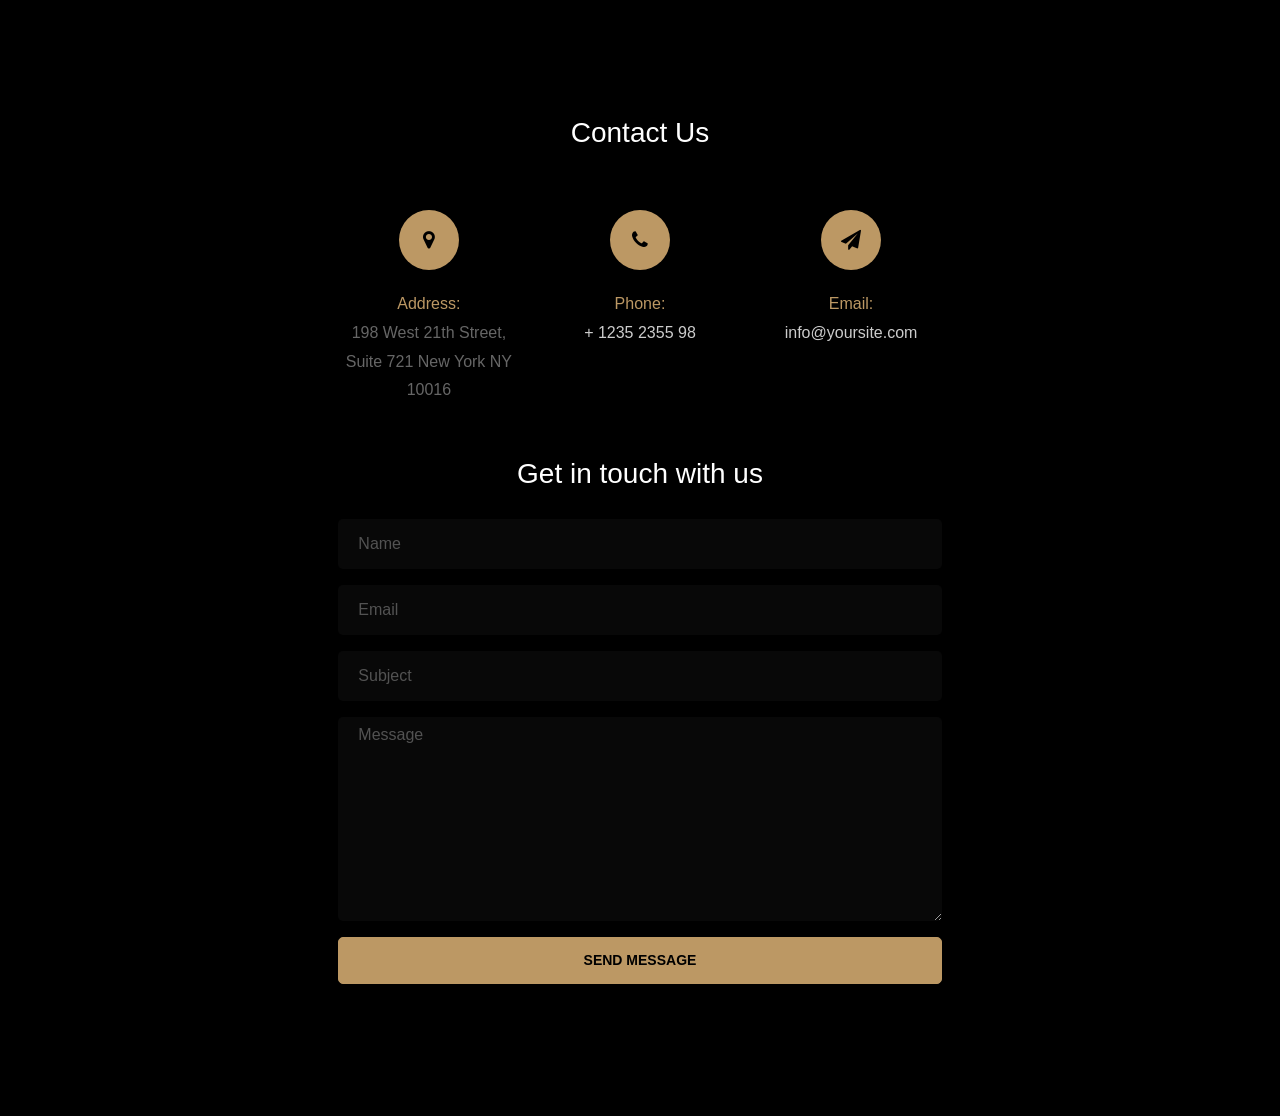
<file: contact-form-09/index.html>
<!doctype html>
<html lang="en">
  <head>
  	<title>Contact Form 09</title>
    <meta charset="utf-8">
    <meta name="viewport" content="width=device-width, initial-scale=1, shrink-to-fit=no">

	<link href='https://fonts.googleapis.com/css?family=Roboto:400,100,300,700' rel='stylesheet' type='text/css'>

	<link rel="stylesheet" href="https://stackpath.bootstrapcdn.com/font-awesome/4.7.0/css/font-awesome.min.css">
	
	<link rel="stylesheet" href="css/style.css">
	<style>
		body{
			background-color: black;
		}
	</style>

	</head>
	<body>
	<section class="ftco-section">
		<div class="container">
			<div class="row justify-content-center">
				<div class="col-md-6 text-center mb-5">
					<h2 class="heading-section">Contact Us</h2>
				</div>
			</div>
			<div class="row justify-content-center">
				<div class="col-lg-10 col-md-12">
					<div class="wrapper">
						<div class="row justify-content-center">
							<div class="col-lg-8 mb-5">
								<div class="row">
									<div class="col-md-4">
										<div class="dbox w-100 text-center">
					        		<div class="icon d-flex align-items-center justify-content-center">
					        			<span class="fa fa-map-marker"></span>
					        		</div>
					        		<div class="text">
						            <p><span>Address:</span> 198 West 21th Street, Suite 721 New York NY 10016</p>
						          </div>
					          </div>
									</div>
									<div class="col-md-4">
										<div class="dbox w-100 text-center">
					        		<div class="icon d-flex align-items-center justify-content-center">
					        			<span class="fa fa-phone"></span>
					        		</div>
					        		<div class="text">
						            <p><span>Phone:</span> <a href="tel://1234567920">+ 1235 2355 98</a></p>
						          </div>
					          </div>
									</div>
									<div class="col-md-4">
										<div class="dbox w-100 text-center">
					        		<div class="icon d-flex align-items-center justify-content-center">
					        			<span class="fa fa-paper-plane"></span>
					        		</div>
					        		<div class="text">
						            <p><span>Email:</span> <a href="mailto:info@yoursite.com">info@yoursite.com</a></p>
						          </div>
					          </div>
									</div>
								</div>
							</div>
							<div class="col-lg-8">
								<div class="contact-wrap">
									<h3 class="mb-4 text-center">Get in touch with us</h3>
									<div id="form-message-warning" class="mb-4 w-100 text-center"></div> 
				      		<div id="form-message-success" class="mb-4 w-100 text-center">
				            Your message was sent, thank you!
				      		</div>
									<form method="POST" id="contactForm" name="contactForm" class="contactForm">
										<div class="row">
											<div class="col-md-12">
												<div class="form-group">
													<input type="text" class="form-control" name="name" id="name" placeholder="Name">
												</div>
											</div>
											<div class="col-md-12"> 
												<div class="form-group">
													<input type="email" class="form-control" name="email" id="email" placeholder="Email">
												</div>
											</div>
											<div class="col-md-12">
												<div class="form-group">
													<input type="text" class="form-control" name="subject" id="subject" placeholder="Subject">
												</div>
											</div>
											<div class="col-md-12">
												<div class="form-group">
													<textarea name="message" class="form-control" id="message" cols="30" rows="8" placeholder="Message"></textarea>
												</div>
											</div>
											<div class="col-md-12">
												<div class="form-group">
													<input type="submit" value="Send Message" class="btn btn-primary">
													<div class="submitting"></div>
												</div>
											</div>
										</div>
									</form>
								</div>
							</div>
						</div>
					</div>
				</div>
			</div>
		</div>
	</section>

	<script src="js/jquery.min.js"></script>
  <script src="js/popper.js"></script>
  <script src="js/bootstrap.min.js"></script>
  <script src="js/jquery.validate.min.js"></script>
  <script src="js/main.js"></script>

	</body>
</html>
</file>
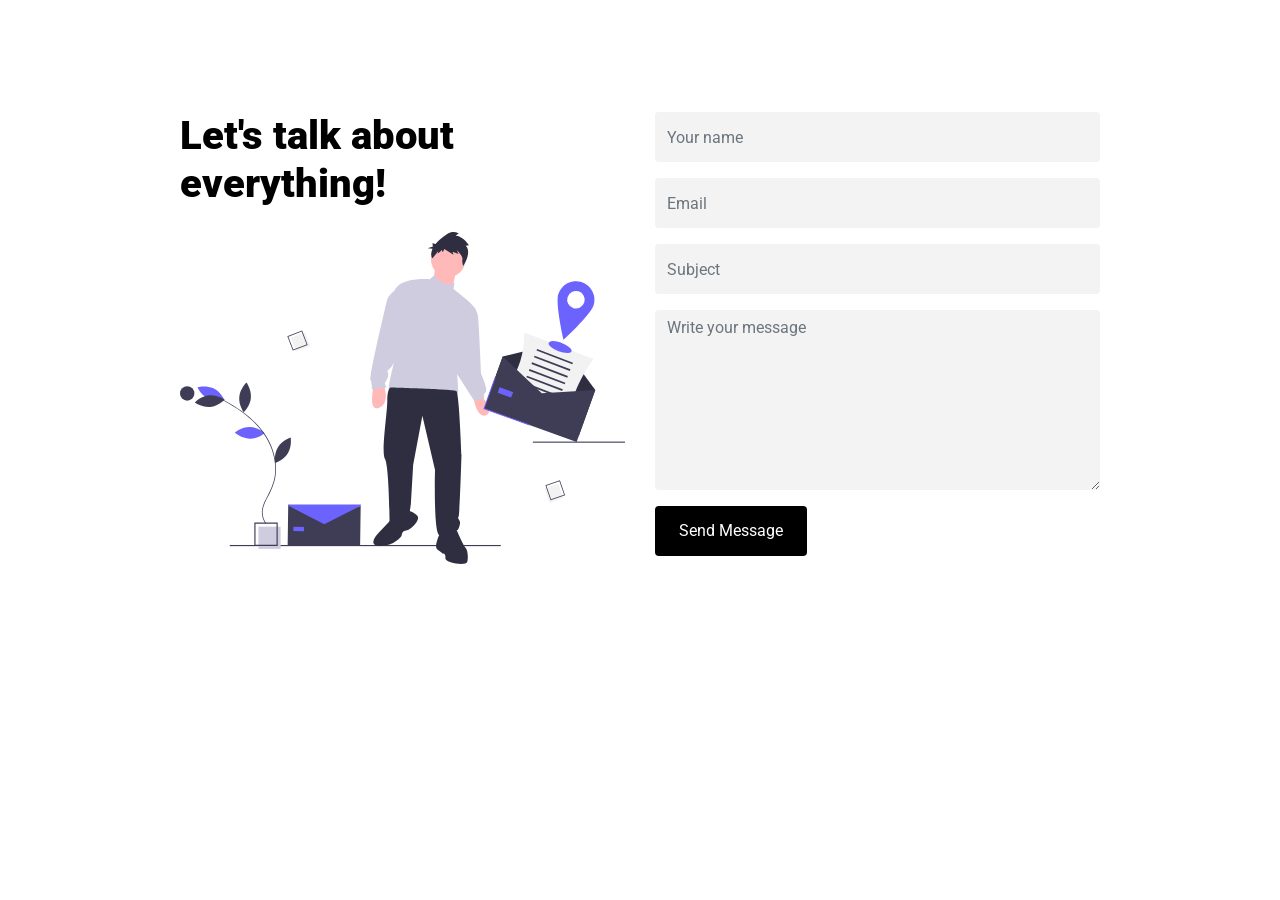
<file: contact-form-16/index.html>
<!doctype html>
<html lang="en">
  <head>
    <!-- Required meta tags -->
    <meta charset="utf-8">
    <meta name="viewport" content="width=device-width, initial-scale=1, shrink-to-fit=no">
    <link href="https://fonts.googleapis.com/css?family=Roboto:400,700,900&display=swap" rel="stylesheet">

    <link rel="stylesheet" href="fonts/icomoon/style.css">


    <!-- Bootstrap CSS -->
    <link rel="stylesheet" href="css/bootstrap.min.css">
    
    <!-- Style -->
    <link rel="stylesheet" href="css/style.css">

    <title>Contact Form #6</title>
  </head>
  <body>
  

  <div class="content">
    
    <div class="container">
      <div class="row justify-content-center">
        <div class="col-md-10">
          

          <div class="row justify-content-center">
            <div class="col-md-6">
              
              <h3 class="heading mb-4">Let's talk about everything!</h3>
              

              <p><img src="images/undraw-contact.svg" alt="Image" class="img-fluid"></p>


            </div>
            <div class="col-md-6">
              
              <form class="mb-5" method="post" id="contactForm" name="contactForm">
                <div class="row">
                  <div class="col-md-12 form-group">
                    <input type="text" class="form-control" name="name" id="name" placeholder="Your name">
                  </div>
                </div>
                <div class="row">
                  <div class="col-md-12 form-group">
                    <input type="text" class="form-control" name="email" id="email" placeholder="Email">
                  </div>
                </div>
                <div class="row">
                  <div class="col-md-12 form-group">
                    <input type="text" class="form-control" name="subject" id="subject" placeholder="Subject">
                  </div>
                </div>
                <div class="row">
                  <div class="col-md-12 form-group">
                    <textarea class="form-control" name="message" id="message" cols="30" rows="7" placeholder="Write your message"></textarea>
                  </div>
                </div>  
                <div class="row">
                  <div class="col-12">
                    <input type="submit" value="Send Message" class="btn btn-primary rounded-0 py-2 px-4">
                  <span class="submitting"></span>
                  </div>
                </div>
              </form>

              <div id="form-message-warning mt-4"></div> 
              <div id="form-message-success">
                Your message was sent, thank you!
              </div>
            </div>
          </div>
        </div>
      </div>
    </div>

  </div>
    
    

    <script src="js/jquery-3.3.1.min.js"></script>
    <script src="js/popper.min.js"></script>
    <script src="js/bootstrap.min.js"></script>
    <script src="js/jquery.validate.min.js"></script>
    <script src="js/main.js"></script>

  </body>
</html>
</file>
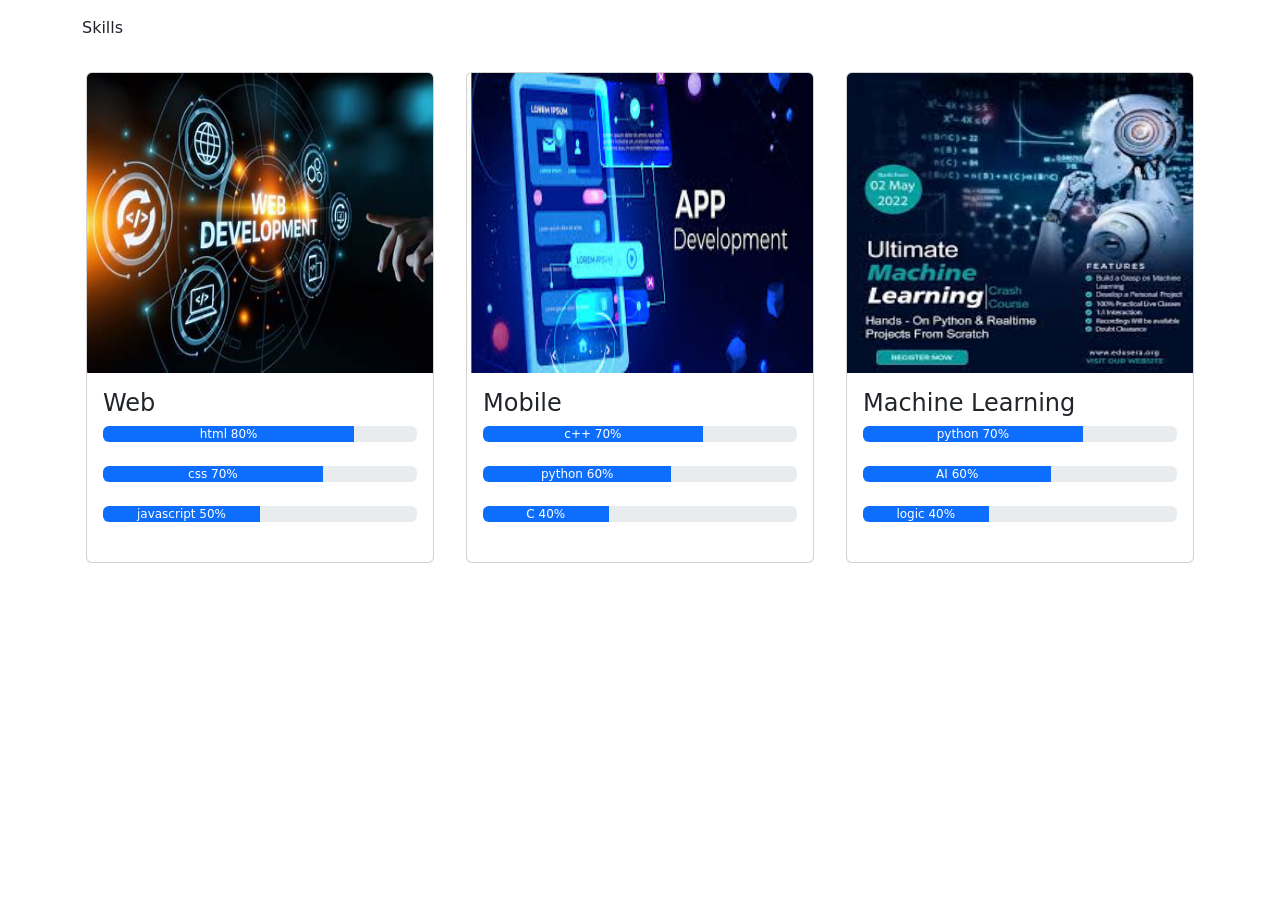
<file: cards.html>
<!DOCTYPE html>
<html lang="en">
<head>
    <meta charset="UTF-8">
    <meta name="viewport" content="width=device-width, initial-scale=1.0">
    <title>Document</title>
    <link rel="stylesheet" href="bootstrap.css">
    <link rel="stylesheet" href="bootstrap.js">
    <link rel="stylesheet" href="https://cdn.jsdelivr.net/npm/bootstrap@5.0.0/dist/css/bootstrap.min.css">
    <script src="https://cdn.jsdelivr.net/npm/bootstrap@5.0.0/dist/js/bootstrap.bundle.min.js"></script>
    <style>
        .card-img-top{
            height: 300px;
        }
    </style>
</head>
<body>
    <div class="container mt-3" id="skills">
        <div class="section-header">
          <p class="pcen sklu" id="proos"> Skills</p>
        </div>
        <div class="row">
          <div class="p-3 col-lg-4 col-sm-7 wow fadeInUp" data-wow-delay="0.3s">
        <div class="card">
          <img class="card-img-top img3" src="webp.jpg" alt="Card image" style="width:100%">
          <div class="card-body">
            <h4 class="card-title">Web</h4>
            <div class="progress">
              
              <div class="progress-bar" style="width:80%">  html 80%</div>
            </div>
            <br>
            <div class="progress">
              <div class="progress-bar" style="width:70%">css 70%</div>
            </div>
            <br>
            <div class="progress">
              <div class="progress-bar" style="width:50%">javascript 50%</div>
            </div>
            <br>
          
          </div>
        </div>
        </div>
      
        <div class="p-3 col-lg-4 col-sm-7 color wow fadeInUp " data-wow-delay="0.5s">
          <div class="card " >
            <img class="card-img-top" src="mob.jpeg" alt="Card image" style="width:100%">
            <div class="card-body">
              <h4 class="card-title">Mobile</h4>
              <div class="progress">
                <div class="progress-bar" style="width:70%">c++ 70%</div>
              </div>
              <br>
              <div class="progress">
                <div class="progress-bar" style="width:60%">python 60%</div>
              </div>
              <br>
              <div class="progress">
                <div class="progress-bar" style="width:40%">C 40%</div>
              </div> <br>
              
            </div>
          </div>
          </div>
      
          <div class="p-3 col-lg-4 col-sm-7  wow fadeInUp " data-wow-delay="0.7s">
            <div class="card">
              <img class="card-img-top" src="mach.jpeg" alt="Card image" style="width:100%">
              <div class="card-body"> 
                <h4 class="card-title mf">Machine Learning</h4>
                <div class="progress">
                  <div class="progress-bar" style="width:70%">python 70%</div>
                </div>
                <br>
                <div class="progress">
                  <div class="progress-bar" style="width:60%">AI 60%</div>
                </div>
                <br>
                <div class="progress">
                  <div class="progress-bar" style="width:40%">logic 40%</div>
                </div> <br>
              
              </div>
            </div>
            </div>
        </div>
      </div>
</body>
</html>
</file>
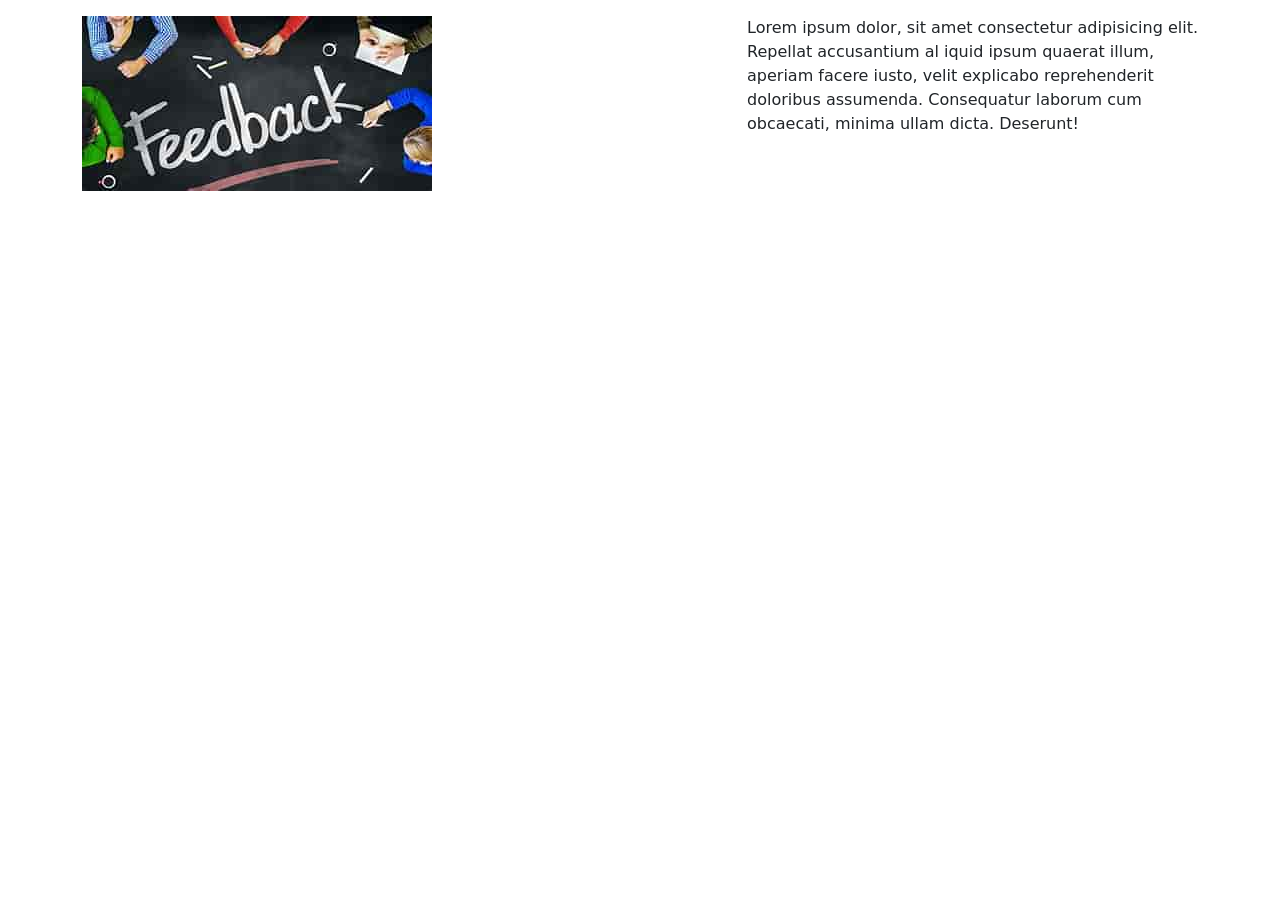
<file: gridd.html>
<!DOCTYPE html>
<html lang="en">
<head>
    <meta charset="UTF-8">
    <meta name="viewport" content="width=device-width, initial-scale=1.0">
    <title>Document</title>
    <link rel="stylesheet" href="bootstrap.css">
    <link rel="stylesheet" href="bootstrap.js">
    <style>


    </style>
</head>
<body>
    <section >
    <div class="container mt-3">

            <div class="row ">
             <div class="image col-lg-7 ">
                <img src="feed.jpeg" alt="">
             </div>
             <div class="text col-lg-5">
                <p>Lorem ipsum dolor, sit amet consectetur adipisicing elit. Repellat accusantium al
                    iquid ipsum quaerat illum, aperiam facere iusto, velit explicabo reprehenderit doloribus 
                    assumenda. Consequatur laborum cum obcaecati, minima ullam dicta. Deserunt!</p>
             </div>
            </div>
        

    </div>
    </section>
</body>
</html>
</file>
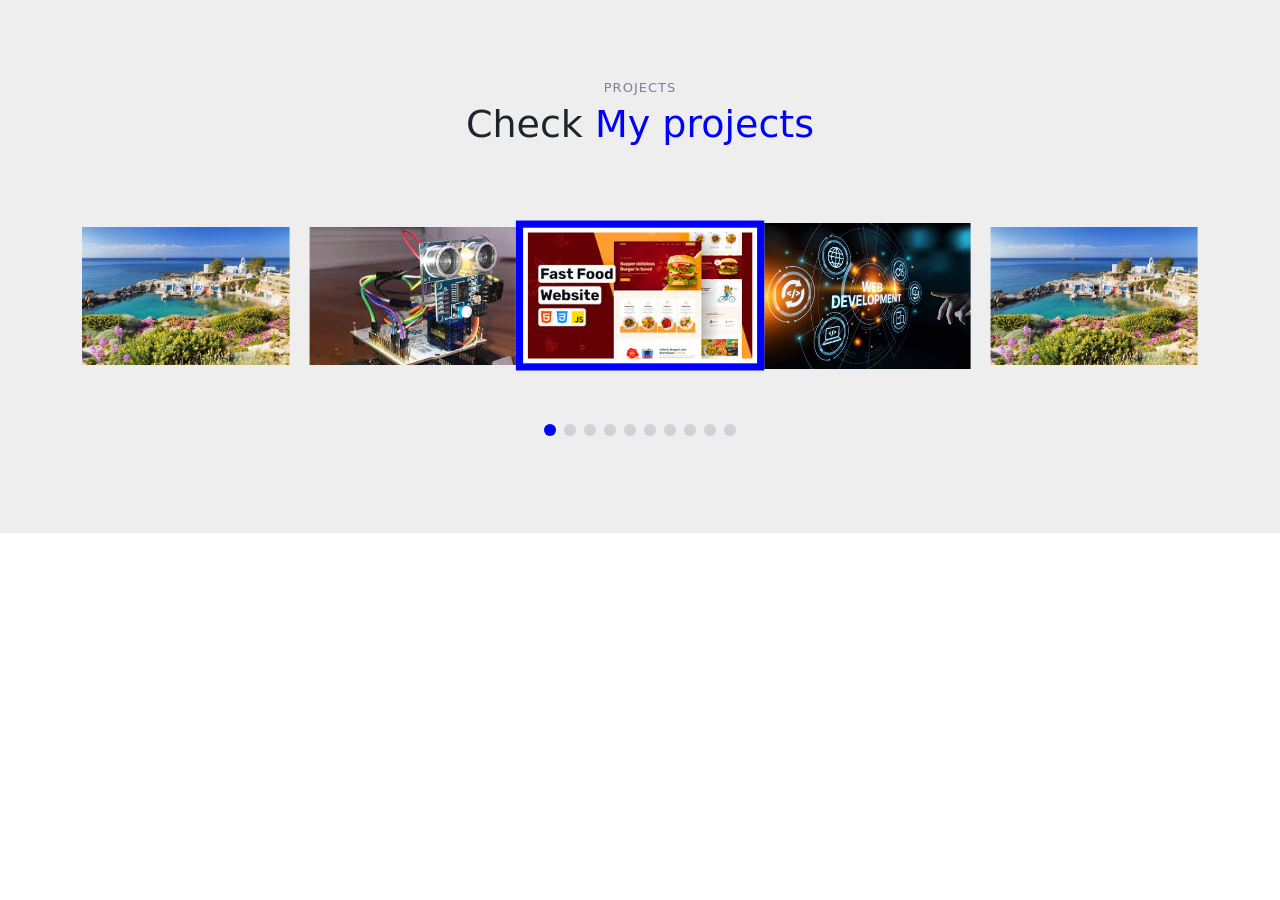
<file: swipper.html>
<!DOCTYPE html>
<html lang="en">
<head>
    <meta charset="UTF-8">
    <meta name="viewport" content="width=device-width, initial-scale=1.0">
    <title>Document</title>
    
  

  <!-- Google Fonts -->


  <!-- Vendor CSS Files -->
  <link href="assets/vendor/bootstrap/css/bootstrap.min.css" rel="stylesheet">
  <link href="assets/vendor/glightbox/css/glightbox.min.css" rel="stylesheet">
  <link href="assets/vendor/swiper/swiper-bundle.min.css" rel="stylesheet">

  <!-- Template Main CSS File -->
  <link href="assets/css/main.css" rel="stylesheet">
</head>
<body>
    <section id="gallery" class="gallery section-bg">
        <div class="container" data-aos="fade-up">
  
          <div class="section-header">
            <h2>Projects</h2>
            <p>Check <span>My projects</span></p>
          </div>
  
          <div class="gallery-slider swiper">
            <div class="swiper-wrapper align-items-center">
              <div class="swiper-slide"><a class="glightbox" data-gallery="images-gallery" 
                href="resto.jpeg"><img src="resto.jpeg" class="img-fluid" alt=""></a></div>
              <div class="swiper-slide"><a class="glightbox" data-gallery="images-gallery" 
                href="webp.jpg"><img src="webp.jpg" class="img-fluid" alt=""></a></div>
              <div class="swiper-slide"><a class="glightbox" data-gallery="images-gallery"
                 href="gree.jpeg"><img src="gree.jpeg" class="img-fluid" alt=""></a></div>
              <div class="swiper-slide"><a class="glightbox" data-gallery="images-gallery"
                 href="robo.jpeg"><img src="robo.jpeg" class="img-fluid" alt=""></a></div>
            </div>
            <div class="swiper-pagination"></div>
          </div>
  
        </div>
      </section>

  <!-- Vendor JS Files -->
  <script src="assets/vendor/glightbox/js/glightbox.min.js"></script>
  <script src="assets/vendor/purecounter/purecounter_vanilla.js"></script>
  <script src="assets/vendor/swiper/swiper-bundle.min.js"></script>
  
  <!-- Template Main JS File -->
  <script src="assets/js/main.js"></script>

  <script>
    var swiper = new Swiper('.gallery-slider', {
      slidesPerView: 'auto',
      spaceBetween: 15,
      pagination: {
        el: '.swiper-pagination',
        clickable: true,
      },
      breakpoints: {
        768: {
          slidesPerView: 2,
        },
        992: {
          slidesPerView: 3,
        },
      },
    });
  </script>
</body>
</html>
</file>
<file: contact-form-16/fonts/icomoon/style.css>
@font-face {
  font-family: 'icomoon';
  src:  url('fonts/icomoon.eot?10si43');
  src:  url('fonts/icomoon.eot?10si43#iefix') format('embedded-opentype'),
    url('fonts/icomoon.ttf?10si43') format('truetype'),
    url('fonts/icomoon.woff?10si43') format('woff'),
    url('fonts/icomoon.svg?10si43#icomoon') format('svg');
  font-weight: normal;
  font-style: normal;
}

[class^="icon-"], [class*=" icon-"] {
  /* use !important to prevent issues with browser extensions that change fonts */
  font-family: 'icomoon' !important;
  speak: none;
  font-style: normal;
  font-weight: normal;
  font-variant: normal;
  text-transform: none;
  line-height: 1;

  /* Better Font Rendering =========== */
  -webkit-font-smoothing: antialiased;
  -moz-osx-font-smoothing: grayscale;
}

.icon-asterisk:before {
  content: "\f069";
}
.icon-plus:before {
  content: "\f067";
}
.icon-question:before {
  content: "\f128";
}
.icon-minus:before {
  content: "\f068";
}
.icon-glass:before {
  content: "\f000";
}
.icon-music:before {
  content: "\f001";
}
.icon-search:before {
  content: "\f002";
}
.icon-envelope-o:before {
  content: "\f003";
}
.icon-heart:before {
  content: "\f004";
}
.icon-star:before {
  content: "\f005";
}
.icon-star-o:before {
  content: "\f006";
}
.icon-user:before {
  content: "\f007";
}
.icon-film:before {
  content: "\f008";
}
.icon-th-large:before {
  content: "\f009";
}
.icon-th:before {
  content: "\f00a";
}
.icon-th-list:before {
  content: "\f00b";
}
.icon-check:before {
  content: "\f00c";
}
.icon-close:before {
  content: "\f00d";
}
.icon-remove:before {
  content: "\f00d";
}
.icon-times:before {
  content: "\f00d";
}
.icon-search-plus:before {
  content: "\f00e";
}
.icon-search-minus:before {
  content: "\f010";
}
.icon-power-off:before {
  content: "\f011";
}
.icon-signal:before {
  content: "\f012";
}
.icon-cog:before {
  content: "\f013";
}
.icon-gear:before {
  content: "\f013";
}
.icon-trash-o:before {
  content: "\f014";
}
.icon-home:before {
  content: "\f015";
}
.icon-file-o:before {
  content: "\f016";
}
.icon-clock-o:before {
  content: "\f017";
}
.icon-road:before {
  content: "\f018";
}
.icon-download:before {
  content: "\f019";
}
.icon-arrow-circle-o-down:before {
  content: "\f01a";
}
.icon-arrow-circle-o-up:before {
  content: "\f01b";
}
.icon-inbox:before {
  content: "\f01c";
}
.icon-play-circle-o:before {
  content: "\f01d";
}
.icon-repeat:before {
  content: "\f01e";
}
.icon-rotate-right:before {
  content: "\f01e";
}
.icon-refresh:before {
  content: "\f021";
}
.icon-list-alt:before {
  content: "\f022";
}
.icon-lock:before {
  content: "\f023";
}
.icon-flag:before {
  content: "\f024";
}
.icon-headphones:before {
  content: "\f025";
}
.icon-volume-off:before {
  content: "\f026";
}
.icon-volume-down:before {
  content: "\f027";
}
.icon-volume-up:before {
  content: "\f028";
}
.icon-qrcode:before {
  content: "\f029";
}
.icon-barcode:before {
  content: "\f02a";
}
.icon-tag:before {
  content: "\f02b";
}
.icon-tags:before {
  content: "\f02c";
}
.icon-book:before {
  content: "\f02d";
}
.icon-bookmark:before {
  content: "\f02e";
}
.icon-print:before {
  content: "\f02f";
}
.icon-camera:before {
  content: "\f030";
}
.icon-font:before {
  content: "\f031";
}
.icon-bold:before {
  content: "\f032";
}
.icon-italic:before {
  content: "\f033";
}
.icon-text-height:before {
  content: "\f034";
}
.icon-text-width:before {
  content: "\f035";
}
.icon-align-left:before {
  content: "\f036";
}
.icon-align-center:before {
  content: "\f037";
}
.icon-align-right:before {
  content: "\f038";
}
.icon-align-justify:before {
  content: "\f039";
}
.icon-list:before {
  content: "\f03a";
}
.icon-dedent:before {
  content: "\f03b";
}
.icon-outdent:before {
  content: "\f03b";
}
.icon-indent:before {
  content: "\f03c";
}
.icon-video-camera:before {
  content: "\f03d";
}
.icon-image:before {
  content: "\f03e";
}
.icon-photo:before {
  content: "\f03e";
}
.icon-picture-o:before {
  content: "\f03e";
}
.icon-pencil:before {
  content: "\f040";
}
.icon-map-marker:before {
  content: "\f041";
}
.icon-adjust:before {
  content: "\f042";
}
.icon-tint:before {
  content: "\f043";
}
.icon-edit:before {
  content: "\f044";
}
.icon-pencil-square-o:before {
  content: "\f044";
}
.icon-share-square-o:before {
  content: "\f045";
}
.icon-check-square-o:before {
  content: "\f046";
}
.icon-arrows:before {
  content: "\f047";
}
.icon-step-backward:before {
  content: "\f048";
}
.icon-fast-backward:before {
  content: "\f049";
}
.icon-backward:before {
  content: "\f04a";
}
.icon-play:before {
  content: "\f04b";
}
.icon-pause:before {
  content: "\f04c";
}
.icon-stop:before {
  content: "\f04d";
}
.icon-forward:before {
  content: "\f04e";
}
.icon-fast-forward:before {
  content: "\f050";
}
.icon-step-forward:before {
  content: "\f051";
}
.icon-eject:before {
  content: "\f052";
}
.icon-chevron-left:before {
  content: "\f053";
}
.icon-chevron-right:before {
  content: "\f054";
}
.icon-plus-circle:before {
  content: "\f055";
}
.icon-minus-circle:before {
  content: "\f056";
}
.icon-times-circle:before {
  content: "\f057";
}
.icon-check-circle:before {
  content: "\f058";
}
.icon-question-circle:before {
  content: "\f059";
}
.icon-info-circle:before {
  content: "\f05a";
}
.icon-crosshairs:before {
  content: "\f05b";
}
.icon-times-circle-o:before {
  content: "\f05c";
}
.icon-check-circle-o:before {
  content: "\f05d";
}
.icon-ban:before {
  content: "\f05e";
}
.icon-arrow-left:before {
  content: "\f060";
}
.icon-arrow-right:before {
  content: "\f061";
}
.icon-arrow-up:before {
  content: "\f062";
}
.icon-arrow-down:before {
  content: "\f063";
}
.icon-mail-forward:before {
  content: "\f064";
}
.icon-share:before {
  content: "\f064";
}
.icon-expand:before {
  content: "\f065";
}
.icon-compress:before {
  content: "\f066";
}
.icon-exclamation-circle:before {
  content: "\f06a";
}
.icon-gift:before {
  content: "\f06b";
}
.icon-leaf:before {
  content: "\f06c";
}
.icon-fire:before {
  content: "\f06d";
}
.icon-eye:before {
  content: "\f06e";
}
.icon-eye-slash:before {
  content: "\f070";
}
.icon-exclamation-triangle:before {
  content: "\f071";
}
.icon-warning:before {
  content: "\f071";
}
.icon-plane:before {
  content: "\f072";
}
.icon-calendar:before {
  content: "\f073";
}
.icon-random:before {
  content: "\f074";
}
.icon-comment:before {
  content: "\f075";
}
.icon-magnet:before {
  content: "\f076";
}
.icon-chevron-up:before {
  content: "\f077";
}
.icon-chevron-down:before {
  content: "\f078";
}
.icon-retweet:before {
  content: "\f079";
}
.icon-shopping-cart:before {
  content: "\f07a";
}
.icon-folder:before {
  content: "\f07b";
}
.icon-folder-open:before {
  content: "\f07c";
}
.icon-arrows-v:before {
  content: "\f07d";
}
.icon-arrows-h:before {
  content: "\f07e";
}
.icon-bar-chart:before {
  content: "\f080";
}
.icon-bar-chart-o:before {
  content: "\f080";
}
.icon-twitter-square:before {
  content: "\f081";
}
.icon-facebook-square:before {
  content: "\f082";
}
.icon-camera-retro:before {
  content: "\f083";
}
.icon-key:before {
  content: "\f084";
}
.icon-cogs:before {
  content: "\f085";
}
.icon-gears:before {
  content: "\f085";
}
.icon-comments:before {
  content: "\f086";
}
.icon-thumbs-o-up:before {
  content: "\f087";
}
.icon-thumbs-o-down:before {
  content: "\f088";
}
.icon-star-half:before {
  content: "\f089";
}
.icon-heart-o:before {
  content: "\f08a";
}
.icon-sign-out:before {
  content: "\f08b";
}
.icon-linkedin-square:before {
  content: "\f08c";
}
.icon-thumb-tack:before {
  content: "\f08d";
}
.icon-external-link:before {
  content: "\f08e";
}
.icon-sign-in:before {
  content: "\f090";
}
.icon-trophy:before {
  content: "\f091";
}
.icon-github-square:before {
  content: "\f092";
}
.icon-upload:before {
  content: "\f093";
}
.icon-lemon-o:before {
  content: "\f094";
}
.icon-phone:before {
  content: "\f095";
}
.icon-square-o:before {
  content: "\f096";
}
.icon-bookmark-o:before {
  content: "\f097";
}
.icon-phone-square:before {
  content: "\f098";
}
.icon-twitter:before {
  content: "\f099";
}
.icon-facebook:before {
  content: "\f09a";
}
.icon-facebook-f:before {
  content: "\f09a";
}
.icon-github:before {
  content: "\f09b";
}
.icon-unlock:before {
  content: "\f09c";
}
.icon-credit-card:before {
  content: "\f09d";
}
.icon-feed:before {
  content: "\f09e";
}
.icon-rss:before {
  content: "\f09e";
}
.icon-hdd-o:before {
  content: "\f0a0";
}
.icon-bullhorn:before {
  content: "\f0a1";
}
.icon-bell-o:before {
  content: "\f0a2";
}
.icon-certificate:before {
  content: "\f0a3";
}
.icon-hand-o-right:before {
  content: "\f0a4";
}
.icon-hand-o-left:before {
  content: "\f0a5";
}
.icon-hand-o-up:before {
  content: "\f0a6";
}
.icon-hand-o-down:before {
  content: "\f0a7";
}
.icon-arrow-circle-left:before {
  content: "\f0a8";
}
.icon-arrow-circle-right:before {
  content: "\f0a9";
}
.icon-arrow-circle-up:before {
  content: "\f0aa";
}
.icon-arrow-circle-down:before {
  content: "\f0ab";
}
.icon-globe:before {
  content: "\f0ac";
}
.icon-wrench:before {
  content: "\f0ad";
}
.icon-tasks:before {
  content: "\f0ae";
}
.icon-filter:before {
  content: "\f0b0";
}
.icon-briefcase:before {
  content: "\f0b1";
}
.icon-arrows-alt:before {
  content: "\f0b2";
}
.icon-group:before {
  content: "\f0c0";
}
.icon-users:before {
  content: "\f0c0";
}
.icon-chain:before {
  content: "\f0c1";
}
.icon-link:before {
  content: "\f0c1";
}
.icon-cloud:before {
  content: "\f0c2";
}
.icon-flask:before {
  content: "\f0c3";
}
.icon-cut:before {
  content: "\f0c4";
}
.icon-scissors:before {
  content: "\f0c4";
}
.icon-copy:before {
  content: "\f0c5";
}
.icon-files-o:before {
  content: "\f0c5";
}
.icon-paperclip:before {
  content: "\f0c6";
}
.icon-floppy-o:before {
  content: "\f0c7";
}
.icon-save:before {
  content: "\f0c7";
}
.icon-square:before {
  content: "\f0c8";
}
.icon-bars:before {
  content: "\f0c9";
}
.icon-navicon:before {
  content: "\f0c9";
}
.icon-reorder:before {
  content: "\f0c9";
}
.icon-list-ul:before {
  content: "\f0ca";
}
.icon-list-ol:before {
  content: "\f0cb";
}
.icon-strikethrough:before {
  content: "\f0cc";
}
.icon-underline:before {
  content: "\f0cd";
}
.icon-table:before {
  content: "\f0ce";
}
.icon-magic:before {
  content: "\f0d0";
}
.icon-truck:before {
  content: "\f0d1";
}
.icon-pinterest:before {
  content: "\f0d2";
}
.icon-pinterest-square:before {
  content: "\f0d3";
}
.icon-google-plus-square:before {
  content: "\f0d4";
}
.icon-google-plus:before {
  content: "\f0d5";
}
.icon-money:before {
  content: "\f0d6";
}
.icon-caret-down:before {
  content: "\f0d7";
}
.icon-caret-up:before {
  content: "\f0d8";
}
.icon-caret-left:before {
  content: "\f0d9";
}
.icon-caret-right:before {
  content: "\f0da";
}
.icon-columns:before {
  content: "\f0db";
}
.icon-sort:before {
  content: "\f0dc";
}
.icon-unsorted:before {
  content: "\f0dc";
}
.icon-sort-desc:before {
  content: "\f0dd";
}
.icon-sort-down:before {
  content: "\f0dd";
}
.icon-sort-asc:before {
  content: "\f0de";
}
.icon-sort-up:before {
  content: "\f0de";
}
.icon-envelope:before {
  content: "\f0e0";
}
.icon-linkedin:before {
  content: "\f0e1";
}
.icon-rotate-left:before {
  content: "\f0e2";
}
.icon-undo:before {
  content: "\f0e2";
}
.icon-gavel:before {
  content: "\f0e3";
}
.icon-legal:before {
  content: "\f0e3";
}
.icon-dashboard:before {
  content: "\f0e4";
}
.icon-tachometer:before {
  content: "\f0e4";
}
.icon-comment-o:before {
  content: "\f0e5";
}
.icon-comments-o:before {
  content: "\f0e6";
}
.icon-bolt:before {
  content: "\f0e7";
}
.icon-flash:before {
  content: "\f0e7";
}
.icon-sitemap:before {
  content: "\f0e8";
}
.icon-umbrella:before {
  content: "\f0e9";
}
.icon-clipboard:before {
  content: "\f0ea";
}
.icon-paste:before {
  content: "\f0ea";
}
.icon-lightbulb-o:before {
  content: "\f0eb";
}
.icon-exchange:before {
  content: "\f0ec";
}
.icon-cloud-download:before {
  content: "\f0ed";
}
.icon-cloud-upload:before {
  content: "\f0ee";
}
.icon-user-md:before {
  content: "\f0f0";
}
.icon-stethoscope:before {
  content: "\f0f1";
}
.icon-suitcase:before {
  content: "\f0f2";
}
.icon-bell:before {
  content: "\f0f3";
}
.icon-coffee:before {
  content: "\f0f4";
}
.icon-cutlery:before {
  content: "\f0f5";
}
.icon-file-text-o:before {
  content: "\f0f6";
}
.icon-building-o:before {
  content: "\f0f7";
}
.icon-hospital-o:before {
  content: "\f0f8";
}
.icon-ambulance:before {
  content: "\f0f9";
}
.icon-medkit:before {
  content: "\f0fa";
}
.icon-fighter-jet:before {
  content: "\f0fb";
}
.icon-beer:before {
  content: "\f0fc";
}
.icon-h-square:before {
  content: "\f0fd";
}
.icon-plus-square:before {
  content: "\f0fe";
}
.icon-angle-double-left:before {
  content: "\f100";
}
.icon-angle-double-right:before {
  content: "\f101";
}
.icon-angle-double-up:before {
  content: "\f102";
}
.icon-angle-double-down:before {
  content: "\f103";
}
.icon-angle-left:before {
  content: "\f104";
}
.icon-angle-right:before {
  content: "\f105";
}
.icon-angle-up:before {
  content: "\f106";
}
.icon-angle-down:before {
  content: "\f107";
}
.icon-desktop:before {
  content: "\f108";
}
.icon-laptop:before {
  content: "\f109";
}
.icon-tablet:before {
  content: "\f10a";
}
.icon-mobile:before {
  content: "\f10b";
}
.icon-mobile-phone:before {
  content: "\f10b";
}
.icon-circle-o:before {
  content: "\f10c";
}
.icon-quote-left:before {
  content: "\f10d";
}
.icon-quote-right:before {
  content: "\f10e";
}
.icon-spinner:before {
  content: "\f110";
}
.icon-circle:before {
  content: "\f111";
}
.icon-mail-reply:before {
  content: "\f112";
}
.icon-reply:before {
  content: "\f112";
}
.icon-github-alt:before {
  content: "\f113";
}
.icon-folder-o:before {
  content: "\f114";
}
.icon-folder-open-o:before {
  content: "\f115";
}
.icon-smile-o:before {
  content: "\f118";
}
.icon-frown-o:before {
  content: "\f119";
}
.icon-meh-o:before {
  content: "\f11a";
}
.icon-gamepad:before {
  content: "\f11b";
}
.icon-keyboard-o:before {
  content: "\f11c";
}
.icon-flag-o:before {
  content: "\f11d";
}
.icon-flag-checkered:before {
  content: "\f11e";
}
.icon-terminal:before {
  content: "\f120";
}
.icon-code:before {
  content: "\f121";
}
.icon-mail-reply-all:before {
  content: "\f122";
}
.icon-reply-all:before {
  content: "\f122";
}
.icon-star-half-empty:before {
  content: "\f123";
}
.icon-star-half-full:before {
  content: "\f123";
}
.icon-star-half-o:before {
  content: "\f123";
}
.icon-location-arrow:before {
  content: "\f124";
}
.icon-crop:before {
  content: "\f125";
}
.icon-code-fork:before {
  content: "\f126";
}
.icon-chain-broken:before {
  content: "\f127";
}
.icon-unlink:before {
  content: "\f127";
}
.icon-info:before {
  content: "\f129";
}
.icon-exclamation:before {
  content: "\f12a";
}
.icon-superscript:before {
  content: "\f12b";
}
.icon-subscript:before {
  content: "\f12c";
}
.icon-eraser:before {
  content: "\f12d";
}
.icon-puzzle-piece:before {
  content: "\f12e";
}
.icon-microphone:before {
  content: "\f130";
}
.icon-microphone-slash:before {
  content: "\f131";
}
.icon-shield:before {
  content: "\f132";
}
.icon-calendar-o:before {
  content: "\f133";
}
.icon-fire-extinguisher:before {
  content: "\f134";
}
.icon-rocket:before {
  content: "\f135";
}
.icon-maxcdn:before {
  content: "\f136";
}
.icon-chevron-circle-left:before {
  content: "\f137";
}
.icon-chevron-circle-right:before {
  content: "\f138";
}
.icon-chevron-circle-up:before {
  content: "\f139";
}
.icon-chevron-circle-down:before {
  content: "\f13a";
}
.icon-html5:before {
  content: "\f13b";
}
.icon-css3:before {
  content: "\f13c";
}
.icon-anchor:before {
  content: "\f13d";
}
.icon-unlock-alt:before {
  content: "\f13e";
}
.icon-bullseye:before {
  content: "\f140";
}
.icon-ellipsis-h:before {
  content: "\f141";
}
.icon-ellipsis-v:before {
  content: "\f142";
}
.icon-rss-square:before {
  content: "\f143";
}
.icon-play-circle:before {
  content: "\f144";
}
.icon-ticket:before {
  content: "\f145";
}
.icon-minus-square:before {
  content: "\f146";
}
.icon-minus-square-o:before {
  content: "\f147";
}
.icon-level-up:before {
  content: "\f148";
}
.icon-level-down:before {
  content: "\f149";
}
.icon-check-square:before {
  content: "\f14a";
}
.icon-pencil-square:before {
  content: "\f14b";
}
.icon-external-link-square:before {
  content: "\f14c";
}
.icon-share-square:before {
  content: "\f14d";
}
.icon-compass:before {
  content: "\f14e";
}
.icon-caret-square-o-down:before {
  content: "\f150";
}
.icon-toggle-down:before {
  content: "\f150";
}
.icon-caret-square-o-up:before {
  content: "\f151";
}
.icon-toggle-up:before {
  content: "\f151";
}
.icon-caret-square-o-right:before {
  content: "\f152";
}
.icon-toggle-right:before {
  content: "\f152";
}
.icon-eur:before {
  content: "\f153";
}
.icon-euro:before {
  content: "\f153";
}
.icon-gbp:before {
  content: "\f154";
}
.icon-dollar:before {
  content: "\f155";
}
.icon-usd:before {
  content: "\f155";
}
.icon-inr:before {
  content: "\f156";
}
.icon-rupee:before {
  content: "\f156";
}
.icon-cny:before {
  content: "\f157";
}
.icon-jpy:before {
  content: "\f157";
}
.icon-rmb:before {
  content: "\f157";
}
.icon-yen:before {
  content: "\f157";
}
.icon-rouble:before {
  content: "\f158";
}
.icon-rub:before {
  content: "\f158";
}
.icon-ruble:before {
  content: "\f158";
}
.icon-krw:before {
  content: "\f159";
}
.icon-won:before {
  content: "\f159";
}
.icon-bitcoin:before {
  content: "\f15a";
}
.icon-btc:before {
  content: "\f15a";
}
.icon-file:before {
  content: "\f15b";
}
.icon-file-text:before {
  content: "\f15c";
}
.icon-sort-alpha-asc:before {
  content: "\f15d";
}
.icon-sort-alpha-desc:before {
  content: "\f15e";
}
.icon-sort-amount-asc:before {
  content: "\f160";
}
.icon-sort-amount-desc:before {
  content: "\f161";
}
.icon-sort-numeric-asc:before {
  content: "\f162";
}
.icon-sort-numeric-desc:before {
  content: "\f163";
}
.icon-thumbs-up:before {
  content: "\f164";
}
.icon-thumbs-down:before {
  content: "\f165";
}
.icon-youtube-square:before {
  content: "\f166";
}
.icon-youtube:before {
  content: "\f167";
}
.icon-xing:before {
  content: "\f168";
}
.icon-xing-square:before {
  content: "\f169";
}
.icon-youtube-play:before {
  content: "\f16a";
}
.icon-dropbox:before {
  content: "\f16b";
}
.icon-stack-overflow:before {
  content: "\f16c";
}
.icon-instagram:before {
  content: "\f16d";
}
.icon-flickr:before {
  content: "\f16e";
}
.icon-adn:before {
  content: "\f170";
}
.icon-bitbucket:before {
  content: "\f171";
}
.icon-bitbucket-square:before {
  content: "\f172";
}
.icon-tumblr:before {
  content: "\f173";
}
.icon-tumblr-square:before {
  content: "\f174";
}
.icon-long-arrow-down:before {
  content: "\f175";
}
.icon-long-arrow-up:before {
  content: "\f176";
}
.icon-long-arrow-left:before {
  content: "\f177";
}
.icon-long-arrow-right:before {
  content: "\f178";
}
.icon-apple:before {
  content: "\f179";
}
.icon-windows:before {
  content: "\f17a";
}
.icon-android:before {
  content: "\f17b";
}
.icon-linux:before {
  content: "\f17c";
}
.icon-dribbble:before {
  content: "\f17d";
}
.icon-skype:before {
  content: "\f17e";
}
.icon-foursquare:before {
  content: "\f180";
}
.icon-trello:before {
  content: "\f181";
}
.icon-female:before {
  content: "\f182";
}
.icon-male:before {
  content: "\f183";
}
.icon-gittip:before {
  content: "\f184";
}
.icon-gratipay:before {
  content: "\f184";
}
.icon-sun-o:before {
  content: "\f185";
}
.icon-moon-o:before {
  content: "\f186";
}
.icon-archive:before {
  content: "\f187";
}
.icon-bug:before {
  content: "\f188";
}
.icon-vk:before {
  content: "\f189";
}
.icon-weibo:before {
  content: "\f18a";
}
.icon-renren:before {
  content: "\f18b";
}
.icon-pagelines:before {
  content: "\f18c";
}
.icon-stack-exchange:before {
  content: "\f18d";
}
.icon-arrow-circle-o-right:before {
  content: "\f18e";
}
.icon-arrow-circle-o-left:before {
  content: "\f190";
}
.icon-caret-square-o-left:before {
  content: "\f191";
}
.icon-toggle-left:before {
  content: "\f191";
}
.icon-dot-circle-o:before {
  content: "\f192";
}
.icon-wheelchair:before {
  content: "\f193";
}
.icon-vimeo-square:before {
  content: "\f194";
}
.icon-try:before {
  content: "\f195";
}
.icon-turkish-lira:before {
  content: "\f195";
}
.icon-plus-square-o:before {
  content: "\f196";
}
.icon-space-shuttle:before {
  content: "\f197";
}
.icon-slack:before {
  content: "\f198";
}
.icon-envelope-square:before {
  content: "\f199";
}
.icon-wordpress:before {
  content: "\f19a";
}
.icon-openid:before {
  content: "\f19b";
}
.icon-bank:before {
  content: "\f19c";
}
.icon-institution:before {
  content: "\f19c";
}
.icon-university:before {
  content: "\f19c";
}
.icon-graduation-cap:before {
  content: "\f19d";
}
.icon-mortar-board:before {
  content: "\f19d";
}
.icon-yahoo:before {
  content: "\f19e";
}
.icon-google:before {
  content: "\f1a0";
}
.icon-reddit:before {
  content: "\f1a1";
}
.icon-reddit-square:before {
  content: "\f1a2";
}
.icon-stumbleupon-circle:before {
  content: "\f1a3";
}
.icon-stumbleupon:before {
  content: "\f1a4";
}
.icon-delicious:before {
  content: "\f1a5";
}
.icon-digg:before {
  content: "\f1a6";
}
.icon-pied-piper-pp:before {
  content: "\f1a7";
}
.icon-pied-piper-alt:before {
  content: "\f1a8";
}
.icon-drupal:before {
  content: "\f1a9";
}
.icon-joomla:before {
  content: "\f1aa";
}
.icon-language:before {
  content: "\f1ab";
}
.icon-fax:before {
  content: "\f1ac";
}
.icon-building:before {
  content: "\f1ad";
}
.icon-child:before {
  content: "\f1ae";
}
.icon-paw:before {
  content: "\f1b0";
}
.icon-spoon:before {
  content: "\f1b1";
}
.icon-cube:before {
  content: "\f1b2";
}
.icon-cubes:before {
  content: "\f1b3";
}
.icon-behance:before {
  content: "\f1b4";
}
.icon-behance-square:before {
  content: "\f1b5";
}
.icon-steam:before {
  content: "\f1b6";
}
.icon-steam-square:before {
  content: "\f1b7";
}
.icon-recycle:before {
  content: "\f1b8";
}
.icon-automobile:before {
  content: "\f1b9";
}
.icon-car:before {
  content: "\f1b9";
}
.icon-cab:before {
  content: "\f1ba";
}
.icon-taxi:before {
  content: "\f1ba";
}
.icon-tree:before {
  content: "\f1bb";
}
.icon-spotify:before {
  content: "\f1bc";
}
.icon-deviantart:before {
  content: "\f1bd";
}
.icon-soundcloud:before {
  content: "\f1be";
}
.icon-database:before {
  content: "\f1c0";
}
.icon-file-pdf-o:before {
  content: "\f1c1";
}
.icon-file-word-o:before {
  content: "\f1c2";
}
.icon-file-excel-o:before {
  content: "\f1c3";
}
.icon-file-powerpoint-o:before {
  content: "\f1c4";
}
.icon-file-image-o:before {
  content: "\f1c5";
}
.icon-file-photo-o:before {
  content: "\f1c5";
}
.icon-file-picture-o:before {
  content: "\f1c5";
}
.icon-file-archive-o:before {
  content: "\f1c6";
}
.icon-file-zip-o:before {
  content: "\f1c6";
}
.icon-file-audio-o:before {
  content: "\f1c7";
}
.icon-file-sound-o:before {
  content: "\f1c7";
}
.icon-file-movie-o:before {
  content: "\f1c8";
}
.icon-file-video-o:before {
  content: "\f1c8";
}
.icon-file-code-o:before {
  content: "\f1c9";
}
.icon-vine:before {
  content: "\f1ca";
}
.icon-codepen:before {
  content: "\f1cb";
}
.icon-jsfiddle:before {
  content: "\f1cc";
}
.icon-life-bouy:before {
  content: "\f1cd";
}
.icon-life-buoy:before {
  content: "\f1cd";
}
.icon-life-ring:before {
  content: "\f1cd";
}
.icon-life-saver:before {
  content: "\f1cd";
}
.icon-support:before {
  content: "\f1cd";
}
.icon-circle-o-notch:before {
  content: "\f1ce";
}
.icon-ra:before {
  content: "\f1d0";
}
.icon-rebel:before {
  content: "\f1d0";
}
.icon-resistance:before {
  content: "\f1d0";
}
.icon-empire:before {
  content: "\f1d1";
}
.icon-ge:before {
  content: "\f1d1";
}
.icon-git-square:before {
  content: "\f1d2";
}
.icon-git:before {
  content: "\f1d3";
}
.icon-hacker-news:before {
  content: "\f1d4";
}
.icon-y-combinator-square:before {
  content: "\f1d4";
}
.icon-yc-square:before {
  content: "\f1d4";
}
.icon-tencent-weibo:before {
  content: "\f1d5";
}
.icon-qq:before {
  content: "\f1d6";
}
.icon-wechat:before {
  content: "\f1d7";
}
.icon-weixin:before {
  content: "\f1d7";
}
.icon-paper-plane:before {
  content: "\f1d8";
}
.icon-send:before {
  content: "\f1d8";
}
.icon-paper-plane-o:before {
  content: "\f1d9";
}
.icon-send-o:before {
  content: "\f1d9";
}
.icon-history:before {
  content: "\f1da";
}
.icon-circle-thin:before {
  content: "\f1db";
}
.icon-header:before {
  content: "\f1dc";
}
.icon-paragraph:before {
  content: "\f1dd";
}
.icon-sliders:before {
  content: "\f1de";
}
.icon-share-alt:before {
  content: "\f1e0";
}
.icon-share-alt-square:before {
  content: "\f1e1";
}
.icon-bomb:before {
  content: "\f1e2";
}
.icon-futbol-o:before {
  content: "\f1e3";
}
.icon-soccer-ball-o:before {
  content: "\f1e3";
}
.icon-tty:before {
  content: "\f1e4";
}
.icon-binoculars:before {
  content: "\f1e5";
}
.icon-plug:before {
  content: "\f1e6";
}
.icon-slideshare:before {
  content: "\f1e7";
}
.icon-twitch:before {
  content: "\f1e8";
}
.icon-yelp:before {
  content: "\f1e9";
}
.icon-newspaper-o:before {
  content: "\f1ea";
}
.icon-wifi:before {
  content: "\f1eb";
}
.icon-calculator:before {
  content: "\f1ec";
}
.icon-paypal:before {
  content: "\f1ed";
}
.icon-google-wallet:before {
  content: "\f1ee";
}
.icon-cc-visa:before {
  content: "\f1f0";
}
.icon-cc-mastercard:before {
  content: "\f1f1";
}
.icon-cc-discover:before {
  content: "\f1f2";
}
.icon-cc-amex:before {
  content: "\f1f3";
}
.icon-cc-paypal:before {
  content: "\f1f4";
}
.icon-cc-stripe:before {
  content: "\f1f5";
}
.icon-bell-slash:before {
  content: "\f1f6";
}
.icon-bell-slash-o:before {
  content: "\f1f7";
}
.icon-trash:before {
  content: "\f1f8";
}
.icon-copyright:before {
  content: "\f1f9";
}
.icon-at:before {
  content: "\f1fa";
}
.icon-eyedropper:before {
  content: "\f1fb";
}
.icon-paint-brush:before {
  content: "\f1fc";
}
.icon-birthday-cake:before {
  content: "\f1fd";
}
.icon-area-chart:before {
  content: "\f1fe";
}
.icon-pie-chart:before {
  content: "\f200";
}
.icon-line-chart:before {
  content: "\f201";
}
.icon-lastfm:before {
  content: "\f202";
}
.icon-lastfm-square:before {
  content: "\f203";
}
.icon-toggle-off:before {
  content: "\f204";
}
.icon-toggle-on:before {
  content: "\f205";
}
.icon-bicycle:before {
  content: "\f206";
}
.icon-bus:before {
  content: "\f207";
}
.icon-ioxhost:before {
  content: "\f208";
}
.icon-angellist:before {
  content: "\f209";
}
.icon-cc:before {
  content: "\f20a";
}
.icon-ils:before {
  content: "\f20b";
}
.icon-shekel:before {
  content: "\f20b";
}
.icon-sheqel:before {
  content: "\f20b";
}
.icon-meanpath:before {
  content: "\f20c";
}
.icon-buysellads:before {
  content: "\f20d";
}
.icon-connectdevelop:before {
  content: "\f20e";
}
.icon-dashcube:before {
  content: "\f210";
}
.icon-forumbee:before {
  content: "\f211";
}
.icon-leanpub:before {
  content: "\f212";
}
.icon-sellsy:before {
  content: "\f213";
}
.icon-shirtsinbulk:before {
  content: "\f214";
}
.icon-simplybuilt:before {
  content: "\f215";
}
.icon-skyatlas:before {
  content: "\f216";
}
.icon-cart-plus:before {
  content: "\f217";
}
.icon-cart-arrow-down:before {
  content: "\f218";
}
.icon-diamond:before {
  content: "\f219";
}
.icon-ship:before {
  content: "\f21a";
}
.icon-user-secret:before {
  content: "\f21b";
}
.icon-motorcycle:before {
  content: "\f21c";
}
.icon-street-view:before {
  content: "\f21d";
}
.icon-heartbeat:before {
  content: "\f21e";
}
.icon-venus:before {
  content: "\f221";
}
.icon-mars:before {
  content: "\f222";
}
.icon-mercury:before {
  content: "\f223";
}
.icon-intersex:before {
  content: "\f224";
}
.icon-transgender:before {
  content: "\f224";
}
.icon-transgender-alt:before {
  content: "\f225";
}
.icon-venus-double:before {
  content: "\f226";
}
.icon-mars-double:before {
  content: "\f227";
}
.icon-venus-mars:before {
  content: "\f228";
}
.icon-mars-stroke:before {
  content: "\f229";
}
.icon-mars-stroke-v:before {
  content: "\f22a";
}
.icon-mars-stroke-h:before {
  content: "\f22b";
}
.icon-neuter:before {
  content: "\f22c";
}
.icon-genderless:before {
  content: "\f22d";
}
.icon-facebook-official:before {
  content: "\f230";
}
.icon-pinterest-p:before {
  content: "\f231";
}
.icon-whatsapp:before {
  content: "\f232";
}
.icon-server:before {
  content: "\f233";
}
.icon-user-plus:before {
  content: "\f234";
}
.icon-user-times:before {
  content: "\f235";
}
.icon-bed:before {
  content: "\f236";
}
.icon-hotel:before {
  content: "\f236";
}
.icon-viacoin:before {
  content: "\f237";
}
.icon-train:before {
  content: "\f238";
}
.icon-subway:before {
  content: "\f239";
}
.icon-medium:before {
  content: "\f23a";
}
.icon-y-combinator:before {
  content: "\f23b";
}
.icon-yc:before {
  content: "\f23b";
}
.icon-optin-monster:before {
  content: "\f23c";
}
.icon-opencart:before {
  content: "\f23d";
}
.icon-expeditedssl:before {
  content: "\f23e";
}
.icon-battery:before {
  content: "\f240";
}
.icon-battery-4:before {
  content: "\f240";
}
.icon-battery-full:before {
  content: "\f240";
}
.icon-battery-3:before {
  content: "\f241";
}
.icon-battery-three-quarters:before {
  content: "\f241";
}
.icon-battery-2:before {
  content: "\f242";
}
.icon-battery-half:before {
  content: "\f242";
}
.icon-battery-1:before {
  content: "\f243";
}
.icon-battery-quarter:before {
  content: "\f243";
}
.icon-battery-0:before {
  content: "\f244";
}
.icon-battery-empty:before {
  content: "\f244";
}
.icon-mouse-pointer:before {
  content: "\f245";
}
.icon-i-cursor:before {
  content: "\f246";
}
.icon-object-group:before {
  content: "\f247";
}
.icon-object-ungroup:before {
  content: "\f248";
}
.icon-sticky-note:before {
  content: "\f249";
}
.icon-sticky-note-o:before {
  content: "\f24a";
}
.icon-cc-jcb:before {
  content: "\f24b";
}
.icon-cc-diners-club:before {
  content: "\f24c";
}
.icon-clone:before {
  content: "\f24d";
}
.icon-balance-scale:before {
  content: "\f24e";
}
.icon-hourglass-o:before {
  content: "\f250";
}
.icon-hourglass-1:before {
  content: "\f251";
}
.icon-hourglass-start:before {
  content: "\f251";
}
.icon-hourglass-2:before {
  content: "\f252";
}
.icon-hourglass-half:before {
  content: "\f252";
}
.icon-hourglass-3:before {
  content: "\f253";
}
.icon-hourglass-end:before {
  content: "\f253";
}
.icon-hourglass:before {
  content: "\f254";
}
.icon-hand-grab-o:before {
  content: "\f255";
}
.icon-hand-rock-o:before {
  content: "\f255";
}
.icon-hand-paper-o:before {
  content: "\f256";
}
.icon-hand-stop-o:before {
  content: "\f256";
}
.icon-hand-scissors-o:before {
  content: "\f257";
}
.icon-hand-lizard-o:before {
  content: "\f258";
}
.icon-hand-spock-o:before {
  content: "\f259";
}
.icon-hand-pointer-o:before {
  content: "\f25a";
}
.icon-hand-peace-o:before {
  content: "\f25b";
}
.icon-trademark:before {
  content: "\f25c";
}
.icon-registered:before {
  content: "\f25d";
}
.icon-creative-commons:before {
  content: "\f25e";
}
.icon-gg:before {
  content: "\f260";
}
.icon-gg-circle:before {
  content: "\f261";
}
.icon-tripadvisor:before {
  content: "\f262";
}
.icon-odnoklassniki:before {
  content: "\f263";
}
.icon-odnoklassniki-square:before {
  content: "\f264";
}
.icon-get-pocket:before {
  content: "\f265";
}
.icon-wikipedia-w:before {
  content: "\f266";
}
.icon-safari:before {
  content: "\f267";
}
.icon-chrome:before {
  content: "\f268";
}
.icon-firefox:before {
  content: "\f269";
}
.icon-opera:before {
  content: "\f26a";
}
.icon-internet-explorer:before {
  content: "\f26b";
}
.icon-television:before {
  content: "\f26c";
}
.icon-tv:before {
  content: "\f26c";
}
.icon-contao:before {
  content: "\f26d";
}
.icon-500px:before {
  content: "\f26e";
}
.icon-amazon:before {
  content: "\f270";
}
.icon-calendar-plus-o:before {
  content: "\f271";
}
.icon-calendar-minus-o:before {
  content: "\f272";
}
.icon-calendar-times-o:before {
  content: "\f273";
}
.icon-calendar-check-o:before {
  content: "\f274";
}
.icon-industry:before {
  content: "\f275";
}
.icon-map-pin:before {
  content: "\f276";
}
.icon-map-signs:before {
  content: "\f277";
}
.icon-map-o:before {
  content: "\f278";
}
.icon-map:before {
  content: "\f279";
}
.icon-commenting:before {
  content: "\f27a";
}
.icon-commenting-o:before {
  content: "\f27b";
}
.icon-houzz:before {
  content: "\f27c";
}
.icon-vimeo:before {
  content: "\f27d";
}
.icon-black-tie:before {
  content: "\f27e";
}
.icon-fonticons:before {
  content: "\f280";
}
.icon-reddit-alien:before {
  content: "\f281";
}
.icon-edge:before {
  content: "\f282";
}
.icon-credit-card-alt:before {
  content: "\f283";
}
.icon-codiepie:before {
  content: "\f284";
}
.icon-modx:before {
  content: "\f285";
}
.icon-fort-awesome:before {
  content: "\f286";
}
.icon-usb:before {
  content: "\f287";
}
.icon-product-hunt:before {
  content: "\f288";
}
.icon-mixcloud:before {
  content: "\f289";
}
.icon-scribd:before {
  content: "\f28a";
}
.icon-pause-circle:before {
  content: "\f28b";
}
.icon-pause-circle-o:before {
  content: "\f28c";
}
.icon-stop-circle:before {
  content: "\f28d";
}
.icon-stop-circle-o:before {
  content: "\f28e";
}
.icon-shopping-bag:before {
  content: "\f290";
}
.icon-shopping-basket:before {
  content: "\f291";
}
.icon-hashtag:before {
  content: "\f292";
}
.icon-bluetooth:before {
  content: "\f293";
}
.icon-bluetooth-b:before {
  content: "\f294";
}
.icon-percent:before {
  content: "\f295";
}
.icon-gitlab:before {
  content: "\f296";
}
.icon-wpbeginner:before {
  content: "\f297";
}
.icon-wpforms:before {
  content: "\f298";
}
.icon-envira:before {
  content: "\f299";
}
.icon-universal-access:before {
  content: "\f29a";
}
.icon-wheelchair-alt:before {
  content: "\f29b";
}
.icon-question-circle-o:before {
  content: "\f29c";
}
.icon-blind:before {
  content: "\f29d";
}
.icon-audio-description:before {
  content: "\f29e";
}
.icon-volume-control-phone:before {
  content: "\f2a0";
}
.icon-braille:before {
  content: "\f2a1";
}
.icon-assistive-listening-systems:before {
  content: "\f2a2";
}
.icon-american-sign-language-interpreting:before {
  content: "\f2a3";
}
.icon-asl-interpreting:before {
  content: "\f2a3";
}
.icon-deaf:before {
  content: "\f2a4";
}
.icon-deafness:before {
  content: "\f2a4";
}
.icon-hard-of-hearing:before {
  content: "\f2a4";
}
.icon-glide:before {
  content: "\f2a5";
}
.icon-glide-g:before {
  content: "\f2a6";
}
.icon-sign-language:before {
  content: "\f2a7";
}
.icon-signing:before {
  content: "\f2a7";
}
.icon-low-vision:before {
  content: "\f2a8";
}
.icon-viadeo:before {
  content: "\f2a9";
}
.icon-viadeo-square:before {
  content: "\f2aa";
}
.icon-snapchat:before {
  content: "\f2ab";
}
.icon-snapchat-ghost:before {
  content: "\f2ac";
}
.icon-snapchat-square:before {
  content: "\f2ad";
}
.icon-pied-piper:before {
  content: "\f2ae";
}
.icon-first-order:before {
  content: "\f2b0";
}
.icon-yoast:before {
  content: "\f2b1";
}
.icon-themeisle:before {
  content: "\f2b2";
}
.icon-google-plus-circle:before {
  content: "\f2b3";
}
.icon-google-plus-official:before {
  content: "\f2b3";
}
.icon-fa:before {
  content: "\f2b4";
}
.icon-font-awesome:before {
  content: "\f2b4";
}
.icon-handshake-o:before {
  content: "\f2b5";
}
.icon-envelope-open:before {
  content: "\f2b6";
}
.icon-envelope-open-o:before {
  content: "\f2b7";
}
.icon-linode:before {
  content: "\f2b8";
}
.icon-address-book:before {
  content: "\f2b9";
}
.icon-address-book-o:before {
  content: "\f2ba";
}
.icon-address-card:before {
  content: "\f2bb";
}
.icon-vcard:before {
  content: "\f2bb";
}
.icon-address-card-o:before {
  content: "\f2bc";
}
.icon-vcard-o:before {
  content: "\f2bc";
}
.icon-user-circle:before {
  content: "\f2bd";
}
.icon-user-circle-o:before {
  content: "\f2be";
}
.icon-user-o:before {
  content: "\f2c0";
}
.icon-id-badge:before {
  content: "\f2c1";
}
.icon-drivers-license:before {
  content: "\f2c2";
}
.icon-id-card:before {
  content: "\f2c2";
}
.icon-drivers-license-o:before {
  content: "\f2c3";
}
.icon-id-card-o:before {
  content: "\f2c3";
}
.icon-quora:before {
  content: "\f2c4";
}
.icon-free-code-camp:before {
  content: "\f2c5";
}
.icon-telegram:before {
  content: "\f2c6";
}
.icon-thermometer:before {
  content: "\f2c7";
}
.icon-thermometer-4:before {
  content: "\f2c7";
}
.icon-thermometer-full:before {
  content: "\f2c7";
}
.icon-thermometer-3:before {
  content: "\f2c8";
}
.icon-thermometer-three-quarters:before {
  content: "\f2c8";
}
.icon-thermometer-2:before {
  content: "\f2c9";
}
.icon-thermometer-half:before {
  content: "\f2c9";
}
.icon-thermometer-1:before {
  content: "\f2ca";
}
.icon-thermometer-quarter:before {
  content: "\f2ca";
}
.icon-thermometer-0:before {
  content: "\f2cb";
}
.icon-thermometer-empty:before {
  content: "\f2cb";
}
.icon-shower:before {
  content: "\f2cc";
}
.icon-bath:before {
  content: "\f2cd";
}
.icon-bathtub:before {
  content: "\f2cd";
}
.icon-s15:before {
  content: "\f2cd";
}
.icon-podcast:before {
  content: "\f2ce";
}
.icon-window-maximize:before {
  content: "\f2d0";
}
.icon-window-minimize:before {
  content: "\f2d1";
}
.icon-window-restore:before {
  content: "\f2d2";
}
.icon-times-rectangle:before {
  content: "\f2d3";
}
.icon-window-close:before {
  content: "\f2d3";
}
.icon-times-rectangle-o:before {
  content: "\f2d4";
}
.icon-window-close-o:before {
  content: "\f2d4";
}
.icon-bandcamp:before {
  content: "\f2d5";
}
.icon-grav:before {
  content: "\f2d6";
}
.icon-etsy:before {
  content: "\f2d7";
}
.icon-imdb:before {
  content: "\f2d8";
}
.icon-ravelry:before {
  content: "\f2d9";
}
.icon-eercast:before {
  content: "\f2da";
}
.icon-microchip:before {
  content: "\f2db";
}
.icon-snowflake-o:before {
  content: "\f2dc";
}
.icon-superpowers:before {
  content: "\f2dd";
}
.icon-wpexplorer:before {
  content: "\f2de";
}
.icon-meetup:before {
  content: "\f2e0";
}
.icon-3d_rotation:before {
  content: "\e84d";
}
.icon-ac_unit:before {
  content: "\eb3b";
}
.icon-alarm:before {
  content: "\e855";
}
.icon-access_alarms:before {
  content: "\e191";
}
.icon-schedule:before {
  content: "\e8b5";
}
.icon-accessibility:before {
  content: "\e84e";
}
.icon-accessible:before {
  content: "\e914";
}
.icon-account_balance:before {
  content: "\e84f";
}
.icon-account_balance_wallet:before {
  content: "\e850";
}
.icon-account_box:before {
  content: "\e851";
}
.icon-account_circle:before {
  content: "\e853";
}
.icon-adb:before {
  content: "\e60e";
}
.icon-add:before {
  content: "\e145";
}
.icon-add_a_photo:before {
  content: "\e439";
}
.icon-alarm_add:before {
  content: "\e856";
}
.icon-add_alert:before {
  content: "\e003";
}
.icon-add_box:before {
  content: "\e146";
}
.icon-add_circle:before {
  content: "\e147";
}
.icon-control_point:before {
  content: "\e3ba";
}
.icon-add_location:before {
  content: "\e567";
}
.icon-add_shopping_cart:before {
  content: "\e854";
}
.icon-queue:before {
  content: "\e03c";
}
.icon-add_to_queue:before {
  content: "\e05c";
}
.icon-adjust2:before {
  content: "\e39e";
}
.icon-airline_seat_flat:before {
  content: "\e630";
}
.icon-airline_seat_flat_angled:before {
  content: "\e631";
}
.icon-airline_seat_individual_suite:before {
  content: "\e632";
}
.icon-airline_seat_legroom_extra:before {
  content: "\e633";
}
.icon-airline_seat_legroom_normal:before {
  content: "\e634";
}
.icon-airline_seat_legroom_reduced:before {
  content: "\e635";
}
.icon-airline_seat_recline_extra:before {
  content: "\e636";
}
.icon-airline_seat_recline_normal:before {
  content: "\e637";
}
.icon-flight:before {
  content: "\e539";
}
.icon-airplanemode_inactive:before {
  content: "\e194";
}
.icon-airplay:before {
  content: "\e055";
}
.icon-airport_shuttle:before {
  content: "\eb3c";
}
.icon-alarm_off:before {
  content: "\e857";
}
.icon-alarm_on:before {
  content: "\e858";
}
.icon-album:before {
  content: "\e019";
}
.icon-all_inclusive:before {
  content: "\eb3d";
}
.icon-all_out:before {
  content: "\e90b";
}
.icon-android2:before {
  content: "\e859";
}
.icon-announcement:before {
  content: "\e85a";
}
.icon-apps:before {
  content: "\e5c3";
}
.icon-archive2:before {
  content: "\e149";
}
.icon-arrow_back:before {
  content: "\e5c4";
}
.icon-arrow_downward:before {
  content: "\e5db";
}
.icon-arrow_drop_down:before {
  content: "\e5c5";
}
.icon-arrow_drop_down_circle:before {
  content: "\e5c6";
}
.icon-arrow_drop_up:before {
  content: "\e5c7";
}
.icon-arrow_forward:before {
  content: "\e5c8";
}
.icon-arrow_upward:before {
  content: "\e5d8";
}
.icon-art_track:before {
  content: "\e060";
}
.icon-aspect_ratio:before {
  content: "\e85b";
}
.icon-poll:before {
  content: "\e801";
}
.icon-assignment:before {
  content: "\e85d";
}
.icon-assignment_ind:before {
  content: "\e85e";
}
.icon-assignment_late:before {
  content: "\e85f";
}
.icon-assignment_return:before {
  content: "\e860";
}
.icon-assignment_returned:before {
  content: "\e861";
}
.icon-assignment_turned_in:before {
  content: "\e862";
}
.icon-assistant:before {
  content: "\e39f";
}
.icon-flag2:before {
  content: "\e153";
}
.icon-attach_file:before {
  content: "\e226";
}
.icon-attach_money:before {
  content: "\e227";
}
.icon-attachment:before {
  content: "\e2bc";
}
.icon-audiotrack:before {
  content: "\e3a1";
}
.icon-autorenew:before {
  content: "\e863";
}
.icon-av_timer:before {
  content: "\e01b";
}
.icon-backspace:before {
  content: "\e14a";
}
.icon-cloud_upload:before {
  content: "\e2c3";
}
.icon-battery_alert:before {
  content: "\e19c";
}
.icon-battery_charging_full:before {
  content: "\e1a3";
}
.icon-battery_std:before {
  content: "\e1a5";
}
.icon-battery_unknown:before {
  content: "\e1a6";
}
.icon-beach_access:before {
  content: "\eb3e";
}
.icon-beenhere:before {
  content: "\e52d";
}
.icon-block:before {
  content: "\e14b";
}
.icon-bluetooth2:before {
  content: "\e1a7";
}
.icon-bluetooth_searching:before {
  content: "\e1aa";
}
.icon-bluetooth_connected:before {
  content: "\e1a8";
}
.icon-bluetooth_disabled:before {
  content: "\e1a9";
}
.icon-blur_circular:before {
  content: "\e3a2";
}
.icon-blur_linear:before {
  content: "\e3a3";
}
.icon-blur_off:before {
  content: "\e3a4";
}
.icon-blur_on:before {
  content: "\e3a5";
}
.icon-class:before {
  content: "\e86e";
}
.icon-turned_in:before {
  content: "\e8e6";
}
.icon-turned_in_not:before {
  content: "\e8e7";
}
.icon-border_all:before {
  content: "\e228";
}
.icon-border_bottom:before {
  content: "\e229";
}
.icon-border_clear:before {
  content: "\e22a";
}
.icon-border_color:before {
  content: "\e22b";
}
.icon-border_horizontal:before {
  content: "\e22c";
}
.icon-border_inner:before {
  content: "\e22d";
}
.icon-border_left:before {
  content: "\e22e";
}
.icon-border_outer:before {
  content: "\e22f";
}
.icon-border_right:before {
  content: "\e230";
}
.icon-border_style:before {
  content: "\e231";
}
.icon-border_top:before {
  content: "\e232";
}
.icon-border_vertical:before {
  content: "\e233";
}
.icon-branding_watermark:before {
  content: "\e06b";
}
.icon-brightness_1:before {
  content: "\e3a6";
}
.icon-brightness_2:before {
  content: "\e3a7";
}
.icon-brightness_3:before {
  content: "\e3a8";
}
.icon-brightness_4:before {
  content: "\e3a9";
}
.icon-brightness_low:before {
  content: "\e1ad";
}
.icon-brightness_medium:before {
  content: "\e1ae";
}
.icon-brightness_high:before {
  content: "\e1ac";
}
.icon-brightness_auto:before {
  content: "\e1ab";
}
.icon-broken_image:before {
  content: "\e3ad";
}
.icon-brush:before {
  content: "\e3ae";
}
.icon-bubble_chart:before {
  content: "\e6dd";
}
.icon-bug_report:before {
  content: "\e868";
}
.icon-build:before {
  content: "\e869";
}
.icon-burst_mode:before {
  content: "\e43c";
}
.icon-domain:before {
  content: "\e7ee";
}
.icon-business_center:before {
  content: "\eb3f";
}
.icon-cached:before {
  content: "\e86a";
}
.icon-cake:before {
  content: "\e7e9";
}
.icon-phone2:before {
  content: "\e0cd";
}
.icon-call_end:before {
  content: "\e0b1";
}
.icon-call_made:before {
  content: "\e0b2";
}
.icon-merge_type:before {
  content: "\e252";
}
.icon-call_missed:before {
  content: "\e0b4";
}
.icon-call_missed_outgoing:before {
  content: "\e0e4";
}
.icon-call_received:before {
  content: "\e0b5";
}
.icon-call_split:before {
  content: "\e0b6";
}
.icon-call_to_action:before {
  content: "\e06c";
}
.icon-camera2:before {
  content: "\e3af";
}
.icon-photo_camera:before {
  content: "\e412";
}
.icon-camera_enhance:before {
  content: "\e8fc";
}
.icon-camera_front:before {
  content: "\e3b1";
}
.icon-camera_rear:before {
  content: "\e3b2";
}
.icon-camera_roll:before {
  content: "\e3b3";
}
.icon-cancel:before {
  content: "\e5c9";
}
.icon-redeem:before {
  content: "\e8b1";
}
.icon-card_membership:before {
  content: "\e8f7";
}
.icon-card_travel:before {
  content: "\e8f8";
}
.icon-casino:before {
  content: "\eb40";
}
.icon-cast:before {
  content: "\e307";
}
.icon-cast_connected:before {
  content: "\e308";
}
.icon-center_focus_strong:before {
  content: "\e3b4";
}
.icon-center_focus_weak:before {
  content: "\e3b5";
}
.icon-change_history:before {
  content: "\e86b";
}
.icon-chat:before {
  content: "\e0b7";
}
.icon-chat_bubble:before {
  content: "\e0ca";
}
.icon-chat_bubble_outline:before {
  content: "\e0cb";
}
.icon-check2:before {
  content: "\e5ca";
}
.icon-check_box:before {
  content: "\e834";
}
.icon-check_box_outline_blank:before {
  content: "\e835";
}
.icon-check_circle:before {
  content: "\e86c";
}
.icon-navigate_before:before {
  content: "\e408";
}
.icon-navigate_next:before {
  content: "\e409";
}
.icon-child_care:before {
  content: "\eb41";
}
.icon-child_friendly:before {
  content: "\eb42";
}
.icon-chrome_reader_mode:before {
  content: "\e86d";
}
.icon-close2:before {
  content: "\e5cd";
}
.icon-clear_all:before {
  content: "\e0b8";
}
.icon-closed_caption:before {
  content: "\e01c";
}
.icon-wb_cloudy:before {
  content: "\e42d";
}
.icon-cloud_circle:before {
  content: "\e2be";
}
.icon-cloud_done:before {
  content: "\e2bf";
}
.icon-cloud_download:before {
  content: "\e2c0";
}
.icon-cloud_off:before {
  content: "\e2c1";
}
.icon-cloud_queue:before {
  content: "\e2c2";
}
.icon-code2:before {
  content: "\e86f";
}
.icon-photo_library:before {
  content: "\e413";
}
.icon-collections_bookmark:before {
  content: "\e431";
}
.icon-palette:before {
  content: "\e40a";
}
.icon-colorize:before {
  content: "\e3b8";
}
.icon-comment2:before {
  content: "\e0b9";
}
.icon-compare:before {
  content: "\e3b9";
}
.icon-compare_arrows:before {
  content: "\e915";
}
.icon-laptop2:before {
  content: "\e31e";
}
.icon-confirmation_number:before {
  content: "\e638";
}
.icon-contact_mail:before {
  content: "\e0d0";
}
.icon-contact_phone:before {
  content: "\e0cf";
}
.icon-contacts:before {
  content: "\e0ba";
}
.icon-content_copy:before {
  content: "\e14d";
}
.icon-content_cut:before {
  content: "\e14e";
}
.icon-content_paste:before {
  content: "\e14f";
}
.icon-control_point_duplicate:before {
  content: "\e3bb";
}
.icon-copyright2:before {
  content: "\e90c";
}
.icon-mode_edit:before {
  content: "\e254";
}
.icon-create_new_folder:before {
  content: "\e2cc";
}
.icon-payment:before {
  content: "\e8a1";
}
.icon-crop2:before {
  content: "\e3be";
}
.icon-crop_16_9:before {
  content: "\e3bc";
}
.icon-crop_3_2:before {
  content: "\e3bd";
}
.icon-crop_landscape:before {
  content: "\e3c3";
}
.icon-crop_7_5:before {
  content: "\e3c0";
}
.icon-crop_din:before {
  content: "\e3c1";
}
.icon-crop_free:before {
  content: "\e3c2";
}
.icon-crop_original:before {
  content: "\e3c4";
}
.icon-crop_portrait:before {
  content: "\e3c5";
}
.icon-crop_rotate:before {
  content: "\e437";
}
.icon-crop_square:before {
  content: "\e3c6";
}
.icon-dashboard2:before {
  content: "\e871";
}
.icon-data_usage:before {
  content: "\e1af";
}
.icon-date_range:before {
  content: "\e916";
}
.icon-dehaze:before {
  content: "\e3c7";
}
.icon-delete:before {
  content: "\e872";
}
.icon-delete_forever:before {
  content: "\e92b";
}
.icon-delete_sweep:before {
  content: "\e16c";
}
.icon-description:before {
  content: "\e873";
}
.icon-desktop_mac:before {
  content: "\e30b";
}
.icon-desktop_windows:before {
  content: "\e30c";
}
.icon-details:before {
  content: "\e3c8";
}
.icon-developer_board:before {
  content: "\e30d";
}
.icon-developer_mode:before {
  content: "\e1b0";
}
.icon-device_hub:before {
  content: "\e335";
}
.icon-phonelink:before {
  content: "\e326";
}
.icon-devices_other:before {
  content: "\e337";
}
.icon-dialer_sip:before {
  content: "\e0bb";
}
.icon-dialpad:before {
  content: "\e0bc";
}
.icon-directions:before {
  content: "\e52e";
}
.icon-directions_bike:before {
  content: "\e52f";
}
.icon-directions_boat:before {
  content: "\e532";
}
.icon-directions_bus:before {
  content: "\e530";
}
.icon-directions_car:before {
  content: "\e531";
}
.icon-directions_railway:before {
  content: "\e534";
}
.icon-directions_run:before {
  content: "\e566";
}
.icon-directions_transit:before {
  content: "\e535";
}
.icon-directions_walk:before {
  content: "\e536";
}
.icon-disc_full:before {
  content: "\e610";
}
.icon-dns:before {
  content: "\e875";
}
.icon-not_interested:before {
  content: "\e033";
}
.icon-do_not_disturb_alt:before {
  content: "\e611";
}
.icon-do_not_disturb_off:before {
  content: "\e643";
}
.icon-remove_circle:before {
  content: "\e15c";
}
.icon-dock:before {
  content: "\e30e";
}
.icon-done:before {
  content: "\e876";
}
.icon-done_all:before {
  content: "\e877";
}
.icon-donut_large:before {
  content: "\e917";
}
.icon-donut_small:before {
  content: "\e918";
}
.icon-drafts:before {
  content: "\e151";
}
.icon-drag_handle:before {
  content: "\e25d";
}
.icon-time_to_leave:before {
  content: "\e62c";
}
.icon-dvr:before {
  content: "\e1b2";
}
.icon-edit_location:before {
  content: "\e568";
}
.icon-eject2:before {
  content: "\e8fb";
}
.icon-markunread:before {
  content: "\e159";
}
.icon-enhanced_encryption:before {
  content: "\e63f";
}
.icon-equalizer:before {
  content: "\e01d";
}
.icon-error:before {
  content: "\e000";
}
.icon-error_outline:before {
  content: "\e001";
}
.icon-euro_symbol:before {
  content: "\e926";
}
.icon-ev_station:before {
  content: "\e56d";
}
.icon-insert_invitation:before {
  content: "\e24f";
}
.icon-event_available:before {
  content: "\e614";
}
.icon-event_busy:before {
  content: "\e615";
}
.icon-event_note:before {
  content: "\e616";
}
.icon-event_seat:before {
  content: "\e903";
}
.icon-exit_to_app:before {
  content: "\e879";
}
.icon-expand_less:before {
  content: "\e5ce";
}
.icon-expand_more:before {
  content: "\e5cf";
}
.icon-explicit:before {
  content: "\e01e";
}
.icon-explore:before {
  content: "\e87a";
}
.icon-exposure:before {
  content: "\e3ca";
}
.icon-exposure_neg_1:before {
  content: "\e3cb";
}
.icon-exposure_neg_2:before {
  content: "\e3cc";
}
.icon-exposure_plus_1:before {
  content: "\e3cd";
}
.icon-exposure_plus_2:before {
  content: "\e3ce";
}
.icon-exposure_zero:before {
  content: "\e3cf";
}
.icon-extension:before {
  content: "\e87b";
}
.icon-face:before {
  content: "\e87c";
}
.icon-fast_forward:before {
  content: "\e01f";
}
.icon-fast_rewind:before {
  content: "\e020";
}
.icon-favorite:before {
  content: "\e87d";
}
.icon-favorite_border:before {
  content: "\e87e";
}
.icon-featured_play_list:before {
  content: "\e06d";
}
.icon-featured_video:before {
  content: "\e06e";
}
.icon-sms_failed:before {
  content: "\e626";
}
.icon-fiber_dvr:before {
  content: "\e05d";
}
.icon-fiber_manual_record:before {
  content: "\e061";
}
.icon-fiber_new:before {
  content: "\e05e";
}
.icon-fiber_pin:before {
  content: "\e06a";
}
.icon-fiber_smart_record:before {
  content: "\e062";
}
.icon-get_app:before {
  content: "\e884";
}
.icon-file_upload:before {
  content: "\e2c6";
}
.icon-filter2:before {
  content: "\e3d3";
}
.icon-filter_1:before {
  content: "\e3d0";
}
.icon-filter_2:before {
  content: "\e3d1";
}
.icon-filter_3:before {
  content: "\e3d2";
}
.icon-filter_4:before {
  content: "\e3d4";
}
.icon-filter_5:before {
  content: "\e3d5";
}
.icon-filter_6:before {
  content: "\e3d6";
}
.icon-filter_7:before {
  content: "\e3d7";
}
.icon-filter_8:before {
  content: "\e3d8";
}
.icon-filter_9:before {
  content: "\e3d9";
}
.icon-filter_9_plus:before {
  content: "\e3da";
}
.icon-filter_b_and_w:before {
  content: "\e3db";
}
.icon-filter_center_focus:before {
  content: "\e3dc";
}
.icon-filter_drama:before {
  content: "\e3dd";
}
.icon-filter_frames:before {
  content: "\e3de";
}
.icon-terrain:before {
  content: "\e564";
}
.icon-filter_list:before {
  content: "\e152";
}
.icon-filter_none:before {
  content: "\e3e0";
}
.icon-filter_tilt_shift:before {
  content: "\e3e2";
}
.icon-filter_vintage:before {
  content: "\e3e3";
}
.icon-find_in_page:before {
  content: "\e880";
}
.icon-find_replace:before {
  content: "\e881";
}
.icon-fingerprint:before {
  content: "\e90d";
}
.icon-first_page:before {
  content: "\e5dc";
}
.icon-fitness_center:before {
  content: "\eb43";
}
.icon-flare:before {
  content: "\e3e4";
}
.icon-flash_auto:before {
  content: "\e3e5";
}
.icon-flash_off:before {
  content: "\e3e6";
}
.icon-flash_on:before {
  content: "\e3e7";
}
.icon-flight_land:before {
  content: "\e904";
}
.icon-flight_takeoff:before {
  content: "\e905";
}
.icon-flip:before {
  content: "\e3e8";
}
.icon-flip_to_back:before {
  content: "\e882";
}
.icon-flip_to_front:before {
  content: "\e883";
}
.icon-folder2:before {
  content: "\e2c7";
}
.icon-folder_open:before {
  content: "\e2c8";
}
.icon-folder_shared:before {
  content: "\e2c9";
}
.icon-folder_special:before {
  content: "\e617";
}
.icon-font_download:before {
  content: "\e167";
}
.icon-format_align_center:before {
  content: "\e234";
}
.icon-format_align_justify:before {
  content: "\e235";
}
.icon-format_align_left:before {
  content: "\e236";
}
.icon-format_align_right:before {
  content: "\e237";
}
.icon-format_bold:before {
  content: "\e238";
}
.icon-format_clear:before {
  content: "\e239";
}
.icon-format_color_fill:before {
  content: "\e23a";
}
.icon-format_color_reset:before {
  content: "\e23b";
}
.icon-format_color_text:before {
  content: "\e23c";
}
.icon-format_indent_decrease:before {
  content: "\e23d";
}
.icon-format_indent_increase:before {
  content: "\e23e";
}
.icon-format_italic:before {
  content: "\e23f";
}
.icon-format_line_spacing:before {
  content: "\e240";
}
.icon-format_list_bulleted:before {
  content: "\e241";
}
.icon-format_list_numbered:before {
  content: "\e242";
}
.icon-format_paint:before {
  content: "\e243";
}
.icon-format_quote:before {
  content: "\e244";
}
.icon-format_shapes:before {
  content: "\e25e";
}
.icon-format_size:before {
  content: "\e245";
}
.icon-format_strikethrough:before {
  content: "\e246";
}
.icon-format_textdirection_l_to_r:before {
  content: "\e247";
}
.icon-format_textdirection_r_to_l:before {
  content: "\e248";
}
.icon-format_underlined:before {
  content: "\e249";
}
.icon-question_answer:before {
  content: "\e8af";
}
.icon-forward2:before {
  content: "\e154";
}
.icon-forward_10:before {
  content: "\e056";
}
.icon-forward_30:before {
  content: "\e057";
}
.icon-forward_5:before {
  content: "\e058";
}
.icon-free_breakfast:before {
  content: "\eb44";
}
.icon-fullscreen:before {
  content: "\e5d0";
}
.icon-fullscreen_exit:before {
  content: "\e5d1";
}
.icon-functions:before {
  content: "\e24a";
}
.icon-g_translate:before {
  content: "\e927";
}
.icon-games:before {
  content: "\e021";
}
.icon-gavel2:before {
  content: "\e90e";
}
.icon-gesture:before {
  content: "\e155";
}
.icon-gif:before {
  content: "\e908";
}
.icon-goat:before {
  content: "\e900";
}
.icon-golf_course:before {
  content: "\eb45";
}
.icon-my_location:before {
  content: "\e55c";
}
.icon-location_searching:before {
  content: "\e1b7";
}
.icon-location_disabled:before {
  content: "\e1b6";
}
.icon-star2:before {
  content: "\e838";
}
.icon-gradient:before {
  content: "\e3e9";
}
.icon-grain:before {
  content: "\e3ea";
}
.icon-graphic_eq:before {
  content: "\e1b8";
}
.icon-grid_off:before {
  content: "\e3eb";
}
.icon-grid_on:before {
  content: "\e3ec";
}
.icon-people:before {
  content: "\e7fb";
}
.icon-group_add:before {
  content: "\e7f0";
}
.icon-group_work:before {
  content: "\e886";
}
.icon-hd:before {
  content: "\e052";
}
.icon-hdr_off:before {
  content: "\e3ed";
}
.icon-hdr_on:before {
  content: "\e3ee";
}
.icon-hdr_strong:before {
  content: "\e3f1";
}
.icon-hdr_weak:before {
  content: "\e3f2";
}
.icon-headset:before {
  content: "\e310";
}
.icon-headset_mic:before {
  content: "\e311";
}
.icon-healing:before {
  content: "\e3f3";
}
.icon-hearing:before {
  content: "\e023";
}
.icon-help:before {
  content: "\e887";
}
.icon-help_outline:before {
  content: "\e8fd";
}
.icon-high_quality:before {
  content: "\e024";
}
.icon-highlight:before {
  content: "\e25f";
}
.icon-highlight_off:before {
  content: "\e888";
}
.icon-restore:before {
  content: "\e8b3";
}
.icon-home2:before {
  content: "\e88a";
}
.icon-hot_tub:before {
  content: "\eb46";
}
.icon-local_hotel:before {
  content: "\e549";
}
.icon-hourglass_empty:before {
  content: "\e88b";
}
.icon-hourglass_full:before {
  content: "\e88c";
}
.icon-http:before {
  content: "\e902";
}
.icon-lock2:before {
  content: "\e897";
}
.icon-photo2:before {
  content: "\e410";
}
.icon-image_aspect_ratio:before {
  content: "\e3f5";
}
.icon-import_contacts:before {
  content: "\e0e0";
}
.icon-import_export:before {
  content: "\e0c3";
}
.icon-important_devices:before {
  content: "\e912";
}
.icon-inbox2:before {
  content: "\e156";
}
.icon-indeterminate_check_box:before {
  content: "\e909";
}
.icon-info2:before {
  content: "\e88e";
}
.icon-info_outline:before {
  content: "\e88f";
}
.icon-input:before {
  content: "\e890";
}
.icon-insert_comment:before {
  content: "\e24c";
}
.icon-insert_drive_file:before {
  content: "\e24d";
}
.icon-tag_faces:before {
  content: "\e420";
}
.icon-link2:before {
  content: "\e157";
}
.icon-invert_colors:before {
  content: "\e891";
}
.icon-invert_colors_off:before {
  content: "\e0c4";
}
.icon-iso:before {
  content: "\e3f6";
}
.icon-keyboard:before {
  content: "\e312";
}
.icon-keyboard_arrow_down:before {
  content: "\e313";
}
.icon-keyboard_arrow_left:before {
  content: "\e314";
}
.icon-keyboard_arrow_right:before {
  content: "\e315";
}
.icon-keyboard_arrow_up:before {
  content: "\e316";
}
.icon-keyboard_backspace:before {
  content: "\e317";
}
.icon-keyboard_capslock:before {
  content: "\e318";
}
.icon-keyboard_hide:before {
  content: "\e31a";
}
.icon-keyboard_return:before {
  content: "\e31b";
}
.icon-keyboard_tab:before {
  content: "\e31c";
}
.icon-keyboard_voice:before {
  content: "\e31d";
}
.icon-kitchen:before {
  content: "\eb47";
}
.icon-label:before {
  content: "\e892";
}
.icon-label_outline:before {
  content: "\e893";
}
.icon-language2:before {
  content: "\e894";
}
.icon-laptop_chromebook:before {
  content: "\e31f";
}
.icon-laptop_mac:before {
  content: "\e320";
}
.icon-laptop_windows:before {
  content: "\e321";
}
.icon-last_page:before {
  content: "\e5dd";
}
.icon-open_in_new:before {
  content: "\e89e";
}
.icon-layers:before {
  content: "\e53b";
}
.icon-layers_clear:before {
  content: "\e53c";
}
.icon-leak_add:before {
  content: "\e3f8";
}
.icon-leak_remove:before {
  content: "\e3f9";
}
.icon-lens:before {
  content: "\e3fa";
}
.icon-library_books:before {
  content: "\e02f";
}
.icon-library_music:before {
  content: "\e030";
}
.icon-lightbulb_outline:before {
  content: "\e90f";
}
.icon-line_style:before {
  content: "\e919";
}
.icon-line_weight:before {
  content: "\e91a";
}
.icon-linear_scale:before {
  content: "\e260";
}
.icon-linked_camera:before {
  content: "\e438";
}
.icon-list2:before {
  content: "\e896";
}
.icon-live_help:before {
  content: "\e0c6";
}
.icon-live_tv:before {
  content: "\e639";
}
.icon-local_play:before {
  content: "\e553";
}
.icon-local_airport:before {
  content: "\e53d";
}
.icon-local_atm:before {
  content: "\e53e";
}
.icon-local_bar:before {
  content: "\e540";
}
.icon-local_cafe:before {
  content: "\e541";
}
.icon-local_car_wash:before {
  content: "\e542";
}
.icon-local_convenience_store:before {
  content: "\e543";
}
.icon-restaurant_menu:before {
  content: "\e561";
}
.icon-local_drink:before {
  content: "\e544";
}
.icon-local_florist:before {
  content: "\e545";
}
.icon-local_gas_station:before {
  content: "\e546";
}
.icon-shopping_cart:before {
  content: "\e8cc";
}
.icon-local_hospital:before {
  content: "\e548";
}
.icon-local_laundry_service:before {
  content: "\e54a";
}
.icon-local_library:before {
  content: "\e54b";
}
.icon-local_mall:before {
  content: "\e54c";
}
.icon-theaters:before {
  content: "\e8da";
}
.icon-local_offer:before {
  content: "\e54e";
}
.icon-local_parking:before {
  content: "\e54f";
}
.icon-local_pharmacy:before {
  content: "\e550";
}
.icon-local_pizza:before {
  content: "\e552";
}
.icon-print2:before {
  content: "\e8ad";
}
.icon-local_shipping:before {
  content: "\e558";
}
.icon-local_taxi:before {
  content: "\e559";
}
.icon-location_city:before {
  content: "\e7f1";
}
.icon-location_off:before {
  content: "\e0c7";
}
.icon-room:before {
  content: "\e8b4";
}
.icon-lock_open:before {
  content: "\e898";
}
.icon-lock_outline:before {
  content: "\e899";
}
.icon-looks:before {
  content: "\e3fc";
}
.icon-looks_3:before {
  content: "\e3fb";
}
.icon-looks_4:before {
  content: "\e3fd";
}
.icon-looks_5:before {
  content: "\e3fe";
}
.icon-looks_6:before {
  content: "\e3ff";
}
.icon-looks_one:before {
  content: "\e400";
}
.icon-looks_two:before {
  content: "\e401";
}
.icon-sync:before {
  content: "\e627";
}
.icon-loupe:before {
  content: "\e402";
}
.icon-low_priority:before {
  content: "\e16d";
}
.icon-loyalty:before {
  content: "\e89a";
}
.icon-mail_outline:before {
  content: "\e0e1";
}
.icon-map2:before {
  content: "\e55b";
}
.icon-markunread_mailbox:before {
  content: "\e89b";
}
.icon-memory:before {
  content: "\e322";
}
.icon-menu:before {
  content: "\e5d2";
}
.icon-message:before {
  content: "\e0c9";
}
.icon-mic:before {
  content: "\e029";
}
.icon-mic_none:before {
  content: "\e02a";
}
.icon-mic_off:before {
  content: "\e02b";
}
.icon-mms:before {
  content: "\e618";
}
.icon-mode_comment:before {
  content: "\e253";
}
.icon-monetization_on:before {
  content: "\e263";
}
.icon-money_off:before {
  content: "\e25c";
}
.icon-monochrome_photos:before {
  content: "\e403";
}
.icon-mood_bad:before {
  content: "\e7f3";
}
.icon-more:before {
  content: "\e619";
}
.icon-more_horiz:before {
  content: "\e5d3";
}
.icon-more_vert:before {
  content: "\e5d4";
}
.icon-motorcycle2:before {
  content: "\e91b";
}
.icon-mouse:before {
  content: "\e323";
}
.icon-move_to_inbox:before {
  content: "\e168";
}
.icon-movie_creation:before {
  content: "\e404";
}
.icon-movie_filter:before {
  content: "\e43a";
}
.icon-multiline_chart:before {
  content: "\e6df";
}
.icon-music_note:before {
  content: "\e405";
}
.icon-music_video:before {
  content: "\e063";
}
.icon-nature:before {
  content: "\e406";
}
.icon-nature_people:before {
  content: "\e407";
}
.icon-navigation:before {
  content: "\e55d";
}
.icon-near_me:before {
  content: "\e569";
}
.icon-network_cell:before {
  content: "\e1b9";
}
.icon-network_check:before {
  content: "\e640";
}
.icon-network_locked:before {
  content: "\e61a";
}
.icon-network_wifi:before {
  content: "\e1ba";
}
.icon-new_releases:before {
  content: "\e031";
}
.icon-next_week:before {
  content: "\e16a";
}
.icon-nfc:before {
  content: "\e1bb";
}
.icon-no_encryption:before {
  content: "\e641";
}
.icon-signal_cellular_no_sim:before {
  content: "\e1ce";
}
.icon-note:before {
  content: "\e06f";
}
.icon-note_add:before {
  content: "\e89c";
}
.icon-notifications:before {
  content: "\e7f4";
}
.icon-notifications_active:before {
  content: "\e7f7";
}
.icon-notifications_none:before {
  content: "\e7f5";
}
.icon-notifications_off:before {
  content: "\e7f6";
}
.icon-notifications_paused:before {
  content: "\e7f8";
}
.icon-offline_pin:before {
  content: "\e90a";
}
.icon-ondemand_video:before {
  content: "\e63a";
}
.icon-opacity:before {
  content: "\e91c";
}
.icon-open_in_browser:before {
  content: "\e89d";
}
.icon-open_with:before {
  content: "\e89f";
}
.icon-pages:before {
  content: "\e7f9";
}
.icon-pageview:before {
  content: "\e8a0";
}
.icon-pan_tool:before {
  content: "\e925";
}
.icon-panorama:before {
  content: "\e40b";
}
.icon-radio_button_unchecked:before {
  content: "\e836";
}
.icon-panorama_horizontal:before {
  content: "\e40d";
}
.icon-panorama_vertical:before {
  content: "\e40e";
}
.icon-panorama_wide_angle:before {
  content: "\e40f";
}
.icon-party_mode:before {
  content: "\e7fa";
}
.icon-pause2:before {
  content: "\e034";
}
.icon-pause_circle_filled:before {
  content: "\e035";
}
.icon-pause_circle_outline:before {
  content: "\e036";
}
.icon-people_outline:before {
  content: "\e7fc";
}
.icon-perm_camera_mic:before {
  content: "\e8a2";
}
.icon-perm_contact_calendar:before {
  content: "\e8a3";
}
.icon-perm_data_setting:before {
  content: "\e8a4";
}
.icon-perm_device_information:before {
  content: "\e8a5";
}
.icon-person_outline:before {
  content: "\e7ff";
}
.icon-perm_media:before {
  content: "\e8a7";
}
.icon-perm_phone_msg:before {
  content: "\e8a8";
}
.icon-perm_scan_wifi:before {
  content: "\e8a9";
}
.icon-person:before {
  content: "\e7fd";
}
.icon-person_add:before {
  content: "\e7fe";
}
.icon-person_pin:before {
  content: "\e55a";
}
.icon-person_pin_circle:before {
  content: "\e56a";
}
.icon-personal_video:before {
  content: "\e63b";
}
.icon-pets:before {
  content: "\e91d";
}
.icon-phone_android:before {
  content: "\e324";
}
.icon-phone_bluetooth_speaker:before {
  content: "\e61b";
}
.icon-phone_forwarded:before {
  content: "\e61c";
}
.icon-phone_in_talk:before {
  content: "\e61d";
}
.icon-phone_iphone:before {
  content: "\e325";
}
.icon-phone_locked:before {
  content: "\e61e";
}
.icon-phone_missed:before {
  content: "\e61f";
}
.icon-phone_paused:before {
  content: "\e620";
}
.icon-phonelink_erase:before {
  content: "\e0db";
}
.icon-phonelink_lock:before {
  content: "\e0dc";
}
.icon-phonelink_off:before {
  content: "\e327";
}
.icon-phonelink_ring:before {
  content: "\e0dd";
}
.icon-phonelink_setup:before {
  content: "\e0de";
}
.icon-photo_album:before {
  content: "\e411";
}
.icon-photo_filter:before {
  content: "\e43b";
}
.icon-photo_size_select_actual:before {
  content: "\e432";
}
.icon-photo_size_select_large:before {
  content: "\e433";
}
.icon-photo_size_select_small:before {
  content: "\e434";
}
.icon-picture_as_pdf:before {
  content: "\e415";
}
.icon-picture_in_picture:before {
  content: "\e8aa";
}
.icon-picture_in_picture_alt:before {
  content: "\e911";
}
.icon-pie_chart:before {
  content: "\e6c4";
}
.icon-pie_chart_outlined:before {
  content: "\e6c5";
}
.icon-pin_drop:before {
  content: "\e55e";
}
.icon-play_arrow:before {
  content: "\e037";
}
.icon-play_circle_filled:before {
  content: "\e038";
}
.icon-play_circle_outline:before {
  content: "\e039";
}
.icon-play_for_work:before {
  content: "\e906";
}
.icon-playlist_add:before {
  content: "\e03b";
}
.icon-playlist_add_check:before {
  content: "\e065";
}
.icon-playlist_play:before {
  content: "\e05f";
}
.icon-plus_one:before {
  content: "\e800";
}
.icon-polymer:before {
  content: "\e8ab";
}
.icon-pool:before {
  content: "\eb48";
}
.icon-portable_wifi_off:before {
  content: "\e0ce";
}
.icon-portrait:before {
  content: "\e416";
}
.icon-power:before {
  content: "\e63c";
}
.icon-power_input:before {
  content: "\e336";
}
.icon-power_settings_new:before {
  content: "\e8ac";
}
.icon-pregnant_woman:before {
  content: "\e91e";
}
.icon-present_to_all:before {
  content: "\e0df";
}
.icon-priority_high:before {
  content: "\e645";
}
.icon-public:before {
  content: "\e80b";
}
.icon-publish:before {
  content: "\e255";
}
.icon-queue_music:before {
  content: "\e03d";
}
.icon-queue_play_next:before {
  content: "\e066";
}
.icon-radio:before {
  content: "\e03e";
}
.icon-radio_button_checked:before {
  content: "\e837";
}
.icon-rate_review:before {
  content: "\e560";
}
.icon-receipt:before {
  content: "\e8b0";
}
.icon-recent_actors:before {
  content: "\e03f";
}
.icon-record_voice_over:before {
  content: "\e91f";
}
.icon-redo:before {
  content: "\e15a";
}
.icon-refresh2:before {
  content: "\e5d5";
}
.icon-remove2:before {
  content: "\e15b";
}
.icon-remove_circle_outline:before {
  content: "\e15d";
}
.icon-remove_from_queue:before {
  content: "\e067";
}
.icon-visibility:before {
  content: "\e8f4";
}
.icon-remove_shopping_cart:before {
  content: "\e928";
}
.icon-reorder2:before {
  content: "\e8fe";
}
.icon-repeat2:before {
  content: "\e040";
}
.icon-repeat_one:before {
  content: "\e041";
}
.icon-replay:before {
  content: "\e042";
}
.icon-replay_10:before {
  content: "\e059";
}
.icon-replay_30:before {
  content: "\e05a";
}
.icon-replay_5:before {
  content: "\e05b";
}
.icon-reply2:before {
  content: "\e15e";
}
.icon-reply_all:before {
  content: "\e15f";
}
.icon-report:before {
  content: "\e160";
}
.icon-warning2:before {
  content: "\e002";
}
.icon-restaurant:before {
  content: "\e56c";
}
.icon-restore_page:before {
  content: "\e929";
}
.icon-ring_volume:before {
  content: "\e0d1";
}
.icon-room_service:before {
  content: "\eb49";
}
.icon-rotate_90_degrees_ccw:before {
  content: "\e418";
}
.icon-rotate_left:before {
  content: "\e419";
}
.icon-rotate_right:before {
  content: "\e41a";
}
.icon-rounded_corner:before {
  content: "\e920";
}
.icon-router:before {
  content: "\e328";
}
.icon-rowing:before {
  content: "\e921";
}
.icon-rss_feed:before {
  content: "\e0e5";
}
.icon-rv_hookup:before {
  content: "\e642";
}
.icon-satellite:before {
  content: "\e562";
}
.icon-save2:before {
  content: "\e161";
}
.icon-scanner:before {
  content: "\e329";
}
.icon-school:before {
  content: "\e80c";
}
.icon-screen_lock_landscape:before {
  content: "\e1be";
}
.icon-screen_lock_portrait:before {
  content: "\e1bf";
}
.icon-screen_lock_rotation:before {
  content: "\e1c0";
}
.icon-screen_rotation:before {
  content: "\e1c1";
}
.icon-screen_share:before {
  content: "\e0e2";
}
.icon-sd_storage:before {
  content: "\e1c2";
}
.icon-search2:before {
  content: "\e8b6";
}
.icon-security:before {
  content: "\e32a";
}
.icon-select_all:before {
  content: "\e162";
}
.icon-send2:before {
  content: "\e163";
}
.icon-sentiment_dissatisfied:before {
  content: "\e811";
}
.icon-sentiment_neutral:before {
  content: "\e812";
}
.icon-sentiment_satisfied:before {
  content: "\e813";
}
.icon-sentiment_very_dissatisfied:before {
  content: "\e814";
}
.icon-sentiment_very_satisfied:before {
  content: "\e815";
}
.icon-settings:before {
  content: "\e8b8";
}
.icon-settings_applications:before {
  content: "\e8b9";
}
.icon-settings_backup_restore:before {
  content: "\e8ba";
}
.icon-settings_bluetooth:before {
  content: "\e8bb";
}
.icon-settings_brightness:before {
  content: "\e8bd";
}
.icon-settings_cell:before {
  content: "\e8bc";
}
.icon-settings_ethernet:before {
  content: "\e8be";
}
.icon-settings_input_antenna:before {
  content: "\e8bf";
}
.icon-settings_input_composite:before {
  content: "\e8c1";
}
.icon-settings_input_hdmi:before {
  content: "\e8c2";
}
.icon-settings_input_svideo:before {
  content: "\e8c3";
}
.icon-settings_overscan:before {
  content: "\e8c4";
}
.icon-settings_phone:before {
  content: "\e8c5";
}
.icon-settings_power:before {
  content: "\e8c6";
}
.icon-settings_remote:before {
  content: "\e8c7";
}
.icon-settings_system_daydream:before {
  content: "\e1c3";
}
.icon-settings_voice:before {
  content: "\e8c8";
}
.icon-share2:before {
  content: "\e80d";
}
.icon-shop:before {
  content: "\e8c9";
}
.icon-shop_two:before {
  content: "\e8ca";
}
.icon-shopping_basket:before {
  content: "\e8cb";
}
.icon-short_text:before {
  content: "\e261";
}
.icon-show_chart:before {
  content: "\e6e1";
}
.icon-shuffle:before {
  content: "\e043";
}
.icon-signal_cellular_4_bar:before {
  content: "\e1c8";
}
.icon-signal_cellular_connected_no_internet_4_bar:before {
  content: "\e1cd";
}
.icon-signal_cellular_null:before {
  content: "\e1cf";
}
.icon-signal_cellular_off:before {
  content: "\e1d0";
}
.icon-signal_wifi_4_bar:before {
  content: "\e1d8";
}
.icon-signal_wifi_4_bar_lock:before {
  content: "\e1d9";
}
.icon-signal_wifi_off:before {
  content: "\e1da";
}
.icon-sim_card:before {
  content: "\e32b";
}
.icon-sim_card_alert:before {
  content: "\e624";
}
.icon-skip_next:before {
  content: "\e044";
}
.icon-skip_previous:before {
  content: "\e045";
}
.icon-slideshow:before {
  content: "\e41b";
}
.icon-slow_motion_video:before {
  content: "\e068";
}
.icon-stay_primary_portrait:before {
  content: "\e0d6";
}
.icon-smoke_free:before {
  content: "\eb4a";
}
.icon-smoking_rooms:before {
  content: "\eb4b";
}
.icon-textsms:before {
  content: "\e0d8";
}
.icon-snooze:before {
  content: "\e046";
}
.icon-sort2:before {
  content: "\e164";
}
.icon-sort_by_alpha:before {
  content: "\e053";
}
.icon-spa:before {
  content: "\eb4c";
}
.icon-space_bar:before {
  content: "\e256";
}
.icon-speaker:before {
  content: "\e32d";
}
.icon-speaker_group:before {
  content: "\e32e";
}
.icon-speaker_notes:before {
  content: "\e8cd";
}
.icon-speaker_notes_off:before {
  content: "\e92a";
}
.icon-speaker_phone:before {
  content: "\e0d2";
}
.icon-spellcheck:before {
  content: "\e8ce";
}
.icon-star_border:before {
  content: "\e83a";
}
.icon-star_half:before {
  content: "\e839";
}
.icon-stars:before {
  content: "\e8d0";
}
.icon-stay_primary_landscape:before {
  content: "\e0d5";
}
.icon-stop2:before {
  content: "\e047";
}
.icon-stop_screen_share:before {
  content: "\e0e3";
}
.icon-storage:before {
  content: "\e1db";
}
.icon-store_mall_directory:before {
  content: "\e563";
}
.icon-straighten:before {
  content: "\e41c";
}
.icon-streetview:before {
  content: "\e56e";
}
.icon-strikethrough_s:before {
  content: "\e257";
}
.icon-style:before {
  content: "\e41d";
}
.icon-subdirectory_arrow_left:before {
  content: "\e5d9";
}
.icon-subdirectory_arrow_right:before {
  content: "\e5da";
}
.icon-subject:before {
  content: "\e8d2";
}
.icon-subscriptions:before {
  content: "\e064";
}
.icon-subtitles:before {
  content: "\e048";
}
.icon-subway2:before {
  content: "\e56f";
}
.icon-supervisor_account:before {
  content: "\e8d3";
}
.icon-surround_sound:before {
  content: "\e049";
}
.icon-swap_calls:before {
  content: "\e0d7";
}
.icon-swap_horiz:before {
  content: "\e8d4";
}
.icon-swap_vert:before {
  content: "\e8d5";
}
.icon-swap_vertical_circle:before {
  content: "\e8d6";
}
.icon-switch_camera:before {
  content: "\e41e";
}
.icon-switch_video:before {
  content: "\e41f";
}
.icon-sync_disabled:before {
  content: "\e628";
}
.icon-sync_problem:before {
  content: "\e629";
}
.icon-system_update:before {
  content: "\e62a";
}
.icon-system_update_alt:before {
  content: "\e8d7";
}
.icon-tab:before {
  content: "\e8d8";
}
.icon-tab_unselected:before {
  content: "\e8d9";
}
.icon-tablet2:before {
  content: "\e32f";
}
.icon-tablet_android:before {
  content: "\e330";
}
.icon-tablet_mac:before {
  content: "\e331";
}
.icon-tap_and_play:before {
  content: "\e62b";
}
.icon-text_fields:before {
  content: "\e262";
}
.icon-text_format:before {
  content: "\e165";
}
.icon-texture:before {
  content: "\e421";
}
.icon-thumb_down:before {
  content: "\e8db";
}
.icon-thumb_up:before {
  content: "\e8dc";
}
.icon-thumbs_up_down:before {
  content: "\e8dd";
}
.icon-timelapse:before {
  content: "\e422";
}
.icon-timeline:before {
  content: "\e922";
}
.icon-timer:before {
  content: "\e425";
}
.icon-timer_10:before {
  content: "\e423";
}
.icon-timer_3:before {
  content: "\e424";
}
.icon-timer_off:before {
  content: "\e426";
}
.icon-title:before {
  content: "\e264";
}
.icon-toc:before {
  content: "\e8de";
}
.icon-today:before {
  content: "\e8df";
}
.icon-toll:before {
  content: "\e8e0";
}
.icon-tonality:before {
  content: "\e427";
}
.icon-touch_app:before {
  content: "\e913";
}
.icon-toys:before {
  content: "\e332";
}
.icon-track_changes:before {
  content: "\e8e1";
}
.icon-traffic:before {
  content: "\e565";
}
.icon-train2:before {
  content: "\e570";
}
.icon-tram:before {
  content: "\e571";
}
.icon-transfer_within_a_station:before {
  content: "\e572";
}
.icon-transform:before {
  content: "\e428";
}
.icon-translate:before {
  content: "\e8e2";
}
.icon-trending_down:before {
  content: "\e8e3";
}
.icon-trending_flat:before {
  content: "\e8e4";
}
.icon-trending_up:before {
  content: "\e8e5";
}
.icon-tune:before {
  content: "\e429";
}
.icon-tv2:before {
  content: "\e333";
}
.icon-unarchive:before {
  content: "\e169";
}
.icon-undo2:before {
  content: "\e166";
}
.icon-unfold_less:before {
  content: "\e5d6";
}
.icon-unfold_more:before {
  content: "\e5d7";
}
.icon-update:before {
  content: "\e923";
}
.icon-usb2:before {
  content: "\e1e0";
}
.icon-verified_user:before {
  content: "\e8e8";
}
.icon-vertical_align_bottom:before {
  content: "\e258";
}
.icon-vertical_align_center:before {
  content: "\e259";
}
.icon-vertical_align_top:before {
  content: "\e25a";
}
.icon-vibration:before {
  content: "\e62d";
}
.icon-video_call:before {
  content: "\e070";
}
.icon-video_label:before {
  content: "\e071";
}
.icon-video_library:before {
  content: "\e04a";
}
.icon-videocam:before {
  content: "\e04b";
}
.icon-videocam_off:before {
  content: "\e04c";
}
.icon-videogame_asset:before {
  content: "\e338";
}
.icon-view_agenda:before {
  content: "\e8e9";
}
.icon-view_array:before {
  content: "\e8ea";
}
.icon-view_carousel:before {
  content: "\e8eb";
}
.icon-view_column:before {
  content: "\e8ec";
}
.icon-view_comfy:before {
  content: "\e42a";
}
.icon-view_compact:before {
  content: "\e42b";
}
.icon-view_day:before {
  content: "\e8ed";
}
.icon-view_headline:before {
  content: "\e8ee";
}
.icon-view_list:before {
  content: "\e8ef";
}
.icon-view_module:before {
  content: "\e8f0";
}
.icon-view_quilt:before {
  content: "\e8f1";
}
.icon-view_stream:before {
  content: "\e8f2";
}
.icon-view_week:before {
  content: "\e8f3";
}
.icon-vignette:before {
  content: "\e435";
}
.icon-visibility_off:before {
  content: "\e8f5";
}
.icon-voice_chat:before {
  content: "\e62e";
}
.icon-voicemail:before {
  content: "\e0d9";
}
.icon-volume_down:before {
  content: "\e04d";
}
.icon-volume_mute:before {
  content: "\e04e";
}
.icon-volume_off:before {
  content: "\e04f";
}
.icon-volume_up:before {
  content: "\e050";
}
.icon-vpn_key:before {
  content: "\e0da";
}
.icon-vpn_lock:before {
  content: "\e62f";
}
.icon-wallpaper:before {
  content: "\e1bc";
}
.icon-watch:before {
  content: "\e334";
}
.icon-watch_later:before {
  content: "\e924";
}
.icon-wb_auto:before {
  content: "\e42c";
}
.icon-wb_incandescent:before {
  content: "\e42e";
}
.icon-wb_iridescent:before {
  content: "\e436";
}
.icon-wb_sunny:before {
  content: "\e430";
}
.icon-wc:before {
  content: "\e63d";
}
.icon-web:before {
  content: "\e051";
}
.icon-web_asset:before {
  content: "\e069";
}
.icon-weekend:before {
  content: "\e16b";
}
.icon-whatshot:before {
  content: "\e80e";
}
.icon-widgets:before {
  content: "\e1bd";
}
.icon-wifi2:before {
  content: "\e63e";
}
.icon-wifi_lock:before {
  content: "\e1e1";
}
.icon-wifi_tethering:before {
  content: "\e1e2";
}
.icon-work:before {
  content: "\e8f9";
}
.icon-wrap_text:before {
  content: "\e25b";
}
.icon-youtube_searched_for:before {
  content: "\e8fa";
}
.icon-zoom_in:before {
  content: "\e8ff";
}
.icon-zoom_out:before {
  content: "\e901";
}
.icon-zoom_out_map:before {
  content: "\e56b";
}
</file>
<file: contact-form-16/css/style.css>
body {
  font-family: "Roboto", sans-serif;
  background-color: #fff;
  line-height: 1.9;
  color: #8c8c8c; }

h1, h2, h3, h4, h5, h6,
.h1, .h2, .h3, .h4, .h5, .h6 {
  font-family: "Roboto", sans-serif;
  color: #000; }

a {
  -webkit-transition: .3s all ease;
  -o-transition: .3s all ease;
  transition: .3s all ease; }
  a, a:hover {
    text-decoration: none !important; }

.text-black {
  color: #000; }

.content {
  padding: 7rem 0; }

.heading {
  font-size: 2.5rem;
  font-weight: 900; }

.form-control {
  border: none;
  background: #f3f3f3; }
  .form-control:active, .form-control:focus {
    outline: none;
    -webkit-box-shadow: none;
    box-shadow: none;
    border-color: #000;
    background: #f3f3f3; }

.col-form-label {
  color: #000; }

.btn, .form-control, .custom-select {
  height: 50px; }

.custom-select:active, .custom-select:focus {
  outline: none;
  -webkit-box-shadow: none;
  box-shadow: none;
  border-color: #000; }

.btn {
  border: none;
  border-radius: 4px !important; }
  .btn.btn-primary {
    background: #000;
    color: #fff;
    padding: 15px 20px; }
  .btn:hover {
    color: #fff; }
  .btn:active, .btn:focus {
    outline: none;
    -webkit-box-shadow: none;
    box-shadow: none; }

.box {
  padding: 40px;
  background: #fff;
  -webkit-box-shadow: -30px 30px 0px 0 rgba(0, 0, 0, 0.08);
  box-shadow: -30px 30px 0px 0 rgba(0, 0, 0, 0.08); }
  .box h3 {
    font-size: 14px;
    margin-bottom: 30px;
    text-align: center; }

label.error {
  font-size: 12px;
  color: red; }

#message {
  resize: vertical; }

#form-message-warning, #form-message-success {
  display: none; }

#form-message-warning {
  color: #B90B0B; }

#form-message-success {
  color: #55A44E;
  font-size: 18px;
  font-weight: bold; }

.submitting {
  float: left;
  width: 100%;
  padding: 10px 0;
  display: none;
  font-weight: bold;
  font-size: 12px;
  color: #000; }
</file>
<file: assets/css/main.css>
/**
* Template Name: Yummy
* Updated: Jul 27 2023 with Bootstrap v5.3.1
* Template URL: https://bootstrapmade.com/yummy-bootstrap-restaurant-website-template/
* Author: BootstrapMade.com
* License: https://bootstrapmade.com/license/
*/

/*--------------------------------------------------------------
# Set main reusable colors and fonts using CSS variables
# Learn more about CSS variables at https://developer.mozilla.org/en-US/docs/Web/CSS/Using_CSS_custom_properties
--------------------------------------------------------------*/
/* Fonts */
:root {
  --font-default: "Open Sans", system-ui, -apple-system, "Segoe UI", Roboto, "Helvetica Neue", Arial, "Noto Sans", "Liberation Sans", sans-serif, "Apple Color Emoji", "Segoe UI Emoji", "Segoe UI Symbol", "Noto Color Emoji";
  --font-primary: "Amatic SC", sans-serif;
  --font-secondary: "Inter", sans-serif;
}

/* Colors */
:root {
  --color-default: #212529;
  --color-primary: #ce1212;
  --color-secondary: #37373f;
}

/* Smooth scroll behavior */
:root {
  scroll-behavior: smooth;
}

/*--------------------------------------------------------------
# General
--------------------------------------------------------------*/
body {
  font-family: var(--font-default);
  color: var(--color-default);
}

a {
  color: var(--color-primary);
  text-decoration: none;
}

a:hover {
  color: #ec2727;
  text-decoration: none;
}

h1,
h2,
h3,
h4,
h5,
h6 {
  font-family: var(--font-secondary);
}

/*--------------------------------------------------------------
# Sections & Section Header
--------------------------------------------------------------*/
section {
  overflow: hidden;
  padding: 80px 0;
}

.section-bg {
  background-color: #eee;
}

.section-header {
  text-align: center;
  padding-bottom: 30px;
}

.section-header h2 {
  font-size: 13px;
  letter-spacing: 1px;
  font-weight: 400;
  margin: 0;
  padding: 0;
  color: #7f7f90;
  text-transform: uppercase;
  font-family: var(--font-default);
}

.section-header p {
  margin: 0;
  font-size: 38px;
  font-weight: 200;
  font-family: system-ui, -apple-system, BlinkMacSystemFont, 
  'Segoe UI', Roboto, Oxygen, Ubuntu, Cantarell, 'Open Sans', 'Helvetica Neue', sans-serif;
}

.section-header p span {
  color:blue;
}

/*--------------------------------------------------------------
# Breadcrumbs
--------------------------------------------------------------*/
.breadcrumbs {
  padding: 15px 0;
  background: rgba(55, 55, 63, 0.05);
  margin-top: 90px;
}

@media (max-width: 575px) {
  .breadcrumbs {
    margin-top: 70px;
  }
}

.breadcrumbs h2 {
  font-size: 24px;
  font-weight: 400;
  margin: 0;
}

.breadcrumbs ol {
  display: flex;
  flex-wrap: wrap;
  list-style: none;
  padding: 0;
  margin: 0;
  font-size: 14px;
}

.breadcrumbs ol li+li {
  padding-left: 10px;
}

.breadcrumbs ol li+li::before {
  display: inline-block;
  padding-right: 10px;
  color: #676775;
  content: "/";
}

@media (max-width: 992px) {
  .breadcrumbs .d-flex {
    display: block !important;
  }

  .breadcrumbs h2 {
    margin-bottom: 10px;
  }

  .breadcrumbs ol {
    display: block;
  }

  .breadcrumbs ol li {
    display: inline-block;
  }
}

/*--------------------------------------------------------------
# Scroll top button
--------------------------------------------------------------*/
.scroll-top {
  position: fixed;
  visibility: hidden;
  opacity: 0;
  right: 15px;
  bottom: 15px;
  z-index: 99999;
  background: var(--color-primary);
  width: 44px;
  height: 44px;
  border-radius: 50px;
  transition: all 0.4s;
}

.scroll-top i {
  font-size: 24px;
  color: #fff;
  line-height: 0;
}

.scroll-top:hover {
  background: #ec2727;
  color: #fff;
}

.scroll-top.active {
  visibility: visible;
  opacity: 1;
}

/*--------------------------------------------------------------
# Preloader
--------------------------------------------------------------*/
#preloader {
  position: fixed;
  inset: 0;
  z-index: 9999;
  overflow: hidden;
  background: #fff;
  transition: all 0.6s ease-out;
  width: 100%;
  height: 100vh;
}

#preloader:before,
#preloader:after {
  content: "";
  position: absolute;
  border: 4px solid var(--color-primary);
  border-radius: 50%;
  animation: animate-preloader 2s cubic-bezier(0, 0.2, 0.8, 1) infinite;
}

#preloader:after {
  animation-delay: -0.5s;
}

@keyframes animate-preloader {
  0% {
    width: 10px;
    height: 10px;
    top: calc(50% - 5px);
    left: calc(50% - 5px);
    opacity: 1;
  }

  100% {
    width: 72px;
    height: 72px;
    top: calc(50% - 36px);
    left: calc(50% - 36px);
    opacity: 0;
  }
}

/*--------------------------------------------------------------
# Disable aos animation delay on mobile devices
--------------------------------------------------------------*/
@media screen and (max-width: 768px) {
  [data-aos-delay] {
    transition-delay: 0 !important;
  }
}

/*--------------------------------------------------------------
# Header
--------------------------------------------------------------*/
.header {
  background: #fff;
  transition: all 0.5s;
  z-index: 997;
  height: 90px;
  border-bottom: 1px solid #fff;
}

@media (max-width: 575px) {
  .header {
    height: 70px;
  }
}

.header.sticked {
  border-color: #fff;
  border-color: #eee;
}

.header .logo img {
  max-height: 40px;
  margin-right: 6px;
}

.header .logo h1 {
  font-size: 28px;
  font-weight: 700;
  color: #000;
  margin: 0;
  font-family: var(--font-secondary);
}

.header .logo h1 span {
  color: var(--color-primary);
}

.header .btn-book-a-table,
.header .btn-book-a-table:focus {
  font-size: 14px;
  color: #fff;
  background: var(--color-primary);
  padding: 8px 20px;
  margin-left: 30px;
  border-radius: 50px;
  transition: 0.3s;
}

.header .btn-book-a-table:hover,
.header .btn-book-a-table:focus:hover {
  color: #fff;
  background: rgba(206, 18, 18, 0.8);
}

section {
  scroll-margin-top: 90px;
}

/*--------------------------------------------------------------
# Desktop Navigation
--------------------------------------------------------------*/

  
  .mobile-nav-show {
    color: var(--color-secondary);
    font-size: 28px;
    cursor: pointer;
    line-height: 0;
    transition: 0.5s;
    z-index: 9999;
    margin: 0 10px 0 20px;
  }

  .mobile-nav-hide {
    color: var(--color-secondary);
    font-size: 32px;
    cursor: pointer;
    line-height: 0;
    transition: 0.5s;
    position: fixed;
    right: 20px;
    top: 20px;
    z-index: 9999;
  }

  .mobile-nav-active {
    overflow: hidden;
  }

/*--------------------------------------------------------------
# About Section
--------------------------------------------------------------*/
.about .about-img {
  min-height: 500px;
}

.about h3 {
  font-weight: 700;
  font-size: 36px;
  margin-bottom: 30px;
  font-family: var(--font-secondary);
}

.about .call-us {
  left: 10%;
  right: 10%;
  bottom: 10%;
  background-color: #fff;
  box-shadow: 0px 2px 25px rgba(0, 0, 0, 0.08);
  padding: 20px;
  text-align: center;
}

.about .call-us h4 {
  font-size: 24px;
  font-weight: 700;
  margin-bottom: 5px;
  font-family: var(--font-default);
}

.about .call-us p {
  font-size: 28px;
  font-weight: 700;
  color: var(--color-primary);
}

.about .content ul {
  list-style: none;
  padding: 0;
}

.about .content ul li {
  padding: 0 0 8px 26px;
  position: relative;
}

.about .content ul i {
  position: absolute;
  font-size: 20px;
  left: 0;
  top: -3px;
  color: var(--color-primary);
}

.about .content p:last-child {
  margin-bottom: 0;
}

.about .play-btn {
  width: 94px;
  height: 94px;
  background: radial-gradient(var(--color-primary) 50%, rgba(206, 18, 18, 0.4) 52%);
  border-radius: 50%;
  display: block;
  position: absolute;
  left: calc(50% - 47px);
  top: calc(50% - 47px);
  overflow: hidden;
}

.about .play-btn:before {
  content: "";
  position: absolute;
  width: 120px;
  height: 120px;
  animation-delay: 0s;
  animation: pulsate-btn 2s;
  animation-direction: forwards;
  animation-iteration-count: infinite;
  animation-timing-function: steps;
  opacity: 1;
  border-radius: 50%;
  border: 5px solid rgba(206, 18, 18, 0.7);
  top: -15%;
  left: -15%;
  background: rgba(198, 16, 0, 0);
}

.about .play-btn:after {
  content: "";
  position: absolute;
  left: 50%;
  top: 50%;
  transform: translateX(-40%) translateY(-50%);
  width: 0;
  height: 0;
  border-top: 10px solid transparent;
  border-bottom: 10px solid transparent;
  border-left: 15px solid #fff;
  z-index: 100;
  transition: all 400ms cubic-bezier(0.55, 0.055, 0.675, 0.19);
}

.about .play-btn:hover:before {
  content: "";
  position: absolute;
  left: 50%;
  top: 50%;
  transform: translateX(-40%) translateY(-50%);
  width: 0;
  height: 0;
  border: none;
  border-top: 10px solid transparent;
  border-bottom: 10px solid transparent;
  border-left: 15px solid #fff;
  z-index: 200;
  animation: none;
  border-radius: 0;
}

.about .play-btn:hover:after {
  border-left: 15px solid var(--color-primary);
  transform: scale(20);
}

@keyframes pulsate-btn {
  0% {
    transform: scale(0.6, 0.6);
    opacity: 1;
  }

  100% {
    transform: scale(1, 1);
    opacity: 0;
  }
}

/*--------------------------------------------------------------
# Why Us Section
--------------------------------------------------------------*/
.why-us .why-box {
  padding: 30px;
  background: var(--color-primary);
  color: #fff;
}

.why-us .why-box h3 {
  font-weight: 700;
  font-size: 34px;
  margin-bottom: 30px;
}

.why-us .why-box p {
  margin-bottom: 30px;
}

.why-us .why-box .more-btn {
  display: inline-block;
  background: rgba(255, 255, 255, 0.3);
  padding: 6px 30px 8px 30px;
  color: #fff;
  border-radius: 50px;
  transition: all ease-in-out 0.4s;
}

.why-us .why-box .more-btn i {
  font-size: 14px;
}

.why-us .why-box .more-btn:hover {
  color: var(--color-primary);
  background: #fff;
}

.why-us .icon-box {
  text-align: center;
  background: #fff;
  padding: 40px 30px;
  width: 100%;
  height: 100%;
  border: 1px solid rgba(55, 55, 63, 0.1);
  transition: 0.3s;
}

.why-us .icon-box i {
  color: var(--color-primary);
  margin-bottom: 30px;
  font-size: 32px;
  margin-bottom: 30px;
  background: rgba(206, 18, 18, 0.1);
  border-radius: 50px;
  display: flex;
  align-items: center;
  justify-content: center;
  width: 64px;
  height: 64px;
}

.why-us .icon-box h4 {
  font-size: 20px;
  font-weight: 400;
  margin: 0 0 30px 0;
  font-family: var(--font-secondary);
}

.why-us .icon-box p {
  font-size: 15px;
  color: #6c757d;
}

@media (min-width: 1200px) {
  .why-us .icon-box:hover {
    transform: scale(1.1);
  }
}

/*--------------------------------------------------------------
# Stats Counter Section
--------------------------------------------------------------*/
.stats-counter {
  background: linear-gradient(rgba(0, 0, 0, 0.5), rgba(0, 0, 0, 0.5)), url("../img/stats-bg.jpg") center center;
  background-size: cover;
  padding: 100px 0;
}

@media (min-width: 1365px) {
  .stats-counter {
    background-attachment: fixed;
  }
}

.stats-counter .stats-item {
  padding: 30px;
  width: 100%;
}

.stats-counter .stats-item span {
  font-size: 48px;
  display: block;
  color: #fff;
  font-weight: 700;
}

.stats-counter .stats-item p {
  padding: 0;
  margin: 0;
  font-family: var(--font-secondary);
  font-size: 16px;
  font-weight: 700;
  color: rgba(255, 255, 255, 0.6);
}

/*--------------------------------------------------------------
# Menu Section
--------------------------------------------------------------*/
.menu .nav-tabs {
  border: 0;
}

.menu .nav-link {
  margin: 0 10px;
  padding: 10px 5px;
  transition: 0.3s;
  color: var(--color-secondary);
  border-radius: 0;
  cursor: pointer;
  height: 100%;
  border: 0;
  border-bottom: 2px solid #b6b6bf;
}

@media (max-width: 575px) {
  .menu .nav-link {
    margin: 0 10px;
    padding: 10px 0;
  }
}

.menu .nav-link i {
  padding-right: 15px;
  font-size: 48px;
}

.menu .nav-link h4 {
  font-size: 18px;
  font-weight: 400;
  margin: 0;
  font-family: var(--font-secondary);
}

@media (max-width: 575px) {
  .menu .nav-link h4 {
    font-size: 16px;
  }
}

.menu .nav-link:hover {
  color: var(--color-primary);
}

.menu .nav-link.active {
  color: var(--color-primary);
  border-color: var(--color-primary);
}

.menu .tab-content .tab-header {
  padding: 30px 0;
}

.menu .tab-content .tab-header p {
  font-size: 14px;
  text-transform: uppercase;
  color: #676775;
  margin-bottom: 0;
}

.menu .tab-content .tab-header h3 {
  font-size: 36px;
  font-weight: 600;
  color: var(--color-primary);
}

.menu .tab-content .menu-item {
  -moz-text-align-last: center;
  text-align-last: center;
}

.menu .tab-content .menu-item .menu-img {
  padding: 0 60px;
  margin-bottom: 15px;
}

.menu .tab-content .menu-item h4 {
  font-size: 22px;
  font-weight: 500;
  color: var(--color-secondary);
  font-family: var(--font-secondary);
  font-weight: 30px;
  margin-bottom: 5px;
}

.menu .tab-content .menu-item .ingredients {
  font-family: var(--font-secondary);
  color: #8d8d9b;
  margin-bottom: 5px;
}

.menu .tab-content .menu-item .price {
  font-size: 24px;
  font-weight: 700;
  color: var(--color-primary);
}

/*--------------------------------------------------------------
# Testimonials Section
--------------------------------------------------------------*/
.testimonials .section-header {
  margin-bottom: 40px;
}

.testimonials .testimonials-carousel,
.testimonials .testimonials-slider {
  overflow: hidden;
}

.testimonials .testimonial-item .testimonial-content {
  border-left: 3px solid var(--color-primary);
  padding-left: 30px;
}

.testimonials .testimonial-item .testimonial-img {
  border-radius: 50%;
  border: 4px solid #fff;
  margin: 0 auto;
}

.testimonials .testimonial-item h3 {
  font-size: 20px;
  font-weight: bold;
  margin: 10px 0 5px 0;
  color: var(--color-default);
  font-family: var(--font-secondary);
}

.testimonials .testimonial-item h4 {
  font-size: 14px;
  color: #6c757d;
  margin: 0 0 10px 0;
  font-family: var(--font-secondary);
}

.testimonials .testimonial-item .stars i {
  color: #ffc107;
  margin: 0 1px;
}

.testimonials .testimonial-item .quote-icon-left,
.testimonials .testimonial-item .quote-icon-right {
  color: #f05656;
  font-size: 26px;
  line-height: 0;
}

.testimonials .testimonial-item .quote-icon-left {
  display: inline-block;
  left: -5px;
  position: relative;
}

.testimonials .testimonial-item .quote-icon-right {
  display: inline-block;
  right: -5px;
  position: relative;
  top: 10px;
  transform: scale(-1, -1);
}

.testimonials .testimonial-item p {
  font-style: italic;
}

.testimonials .swiper-pagination {
  margin-top: 40px;
  position: relative;
}

.testimonials .swiper-pagination .swiper-pagination-bullet {
  width: 12px;
  height: 12px;
  background-color: #d1d1d7;
  opacity: 1;
}

.testimonials .swiper-pagination .swiper-pagination-bullet-active {
  background-color: var(--color-primary);
}

/*--------------------------------------------------------------
# Events Section
--------------------------------------------------------------*/
.events .container-fluid {
  padding: 0;
}

.events .event-item {
  background-size: cover;
  background-position: cente;
  min-height: 600px;
  padding: 30px;
}

@media (max-width: 575px) {
  .events .event-item {
    min-height: 500px;
  }
}

.events .event-item:before {
  content: "";
  background: rgba(0, 0, 0, 0.6);
  position: absolute;
  inset: 0;
}

.events .event-item h3 {
  font-size: 24px;
  font-weight: 700;
  margin-bottom: 5px;
  color: #fff;
  position: relative;
}

.events .event-item .price {
  color: #fff;
  border-bottom: 2px solid var(--color-primary);
  font-size: 32px;
  font-weight: 700;
  margin-bottom: 15px;
  position: relative;
}

.events .event-item .description {
  margin-bottom: 0;
  color: rgba(255, 255, 255, 0.9);
  position: relative;
}

@media (min-width: 1200px) {
  .events .swiper-slide-active+.swiper-slide {
    border-left: 1px solid rgba(255, 255, 255, 0.5);
    border-right: 1px solid rgba(255, 255, 255, 0.5);
    z-index: 1;
  }
}

.events .swiper-pagination {
  margin-top: 20px;
  position: relative;
}

.events .swiper-pagination .swiper-pagination-bullet {
  width: 10px;
  height: 10px;
  background-color: #d1d1d7;
  opacity: 1;
}

.events .swiper-pagination .swiper-pagination-bullet-active {
  background-color: var(--color-primary);
}

/*--------------------------------------------------------------
# Chefs Section
--------------------------------------------------------------*/
.chefs .chef-member {
  overflow: hidden;
  text-align: center;
  border-radius: 5px;
  background: #fff;
  box-shadow: 0px 0 30px rgba(55, 55, 63, 0.08);
  transition: 0.3s;
}

.chefs .chef-member .member-img {
  position: relative;
  overflow: hidden;
}

.chefs .chef-member .member-img:after {
  position: absolute;
  content: "";
  left: 0;
  bottom: 0;
  height: 100%;
  width: 100%;
  background: url(../img/team-shape.svg) no-repeat center bottom;
  background-size: contain;
  z-index: 1;
}

.chefs .chef-member .social {
  position: absolute;
  right: -100%;
  top: 30px;
  opacity: 0;
  border-radius: 4px;
  transition: 0.5s;
  background: rgba(255, 255, 255, 0.3);
  z-index: 2;
}

.chefs .chef-member .social a {
  transition: color 0.3s;
  color: rgba(55, 55, 63, 0.4);
  margin: 15px 12px;
  display: block;
  line-height: 0;
  text-align: center;
}

.chefs .chef-member .social a:hover {
  color: rgba(55, 55, 63, 0.9);
}

.chefs .chef-member .social i {
  font-size: 18px;
}

.chefs .chef-member .member-info {
  padding: 10px 15px 20px 15px;
}

.chefs .chef-member .member-info h4 {
  font-weight: 700;
  margin-bottom: 5px;
  font-size: 20px;
  color: var(--color-secondary);
}

.chefs .chef-member .member-info span {
  display: block;
  font-size: 14px;
  font-weight: 400;
  color: rgba(33, 37, 41, 0.4);
}

.chefs .chef-member .member-info p {
  font-style: italic;
  font-size: 14px;
  padding-top: 15px;
  line-height: 26px;
  color: rgba(33, 37, 41, 0.7);
}

.chefs .chef-member:hover {
  transform: scale(1.08);
  box-shadow: 0px 0 30px rgba(55, 55, 63, 0.15);
}

.chefs .chef-member:hover .social {
  right: 8px;
  opacity: 1;
}

/*--------------------------------------------------------------
# Book A Table Section
--------------------------------------------------------------*/
.book-a-table .reservation-img {
  min-height: 500px;
  background-size: cover;
  background-position: center;
}

.book-a-table .reservation-form-bg {
  background: rgba(55, 55, 63, 0.04);
}

.book-a-table .php-email-form {
  padding: 40px;
}

@media (max-width: 575px) {
  .book-a-table .php-email-form {
    padding: 20px;
  }
}

.book-a-table .php-email-form h3 {
  font-size: 14px;
  font-weight: 700;
  text-transform: uppercase;
  letter-spacing: 1px;
}

.book-a-table .php-email-form h4 {
  font-size: 14px;
  font-weight: 700;
  text-transform: uppercase;
  letter-spacing: 1px;
  margin: 20px 0 0 0;
}

.book-a-table .php-email-form p {
  font-size: 14px;
  margin-bottom: 20px;
}

.book-a-table .php-email-form .error-message {
  display: none;
  color: #fff;
  background: #df1529;
  text-align: left;
  padding: 15px;
  margin-bottom: 24px;
  font-weight: 600;
}

.book-a-table .php-email-form .sent-message {
  display: none;
  color: #fff;
  background: #059652;
  text-align: center;
  padding: 15px;
  margin-bottom: 24px;
  font-weight: 600;
}

.book-a-table .php-email-form .loading {
  display: none;
  background: #fff;
  text-align: center;
  padding: 15px;
  margin-bottom: 24px;
}

.book-a-table .php-email-form .loading:before {
  content: "";
  display: inline-block;
  border-radius: 50%;
  width: 24px;
  height: 24px;
  margin: 0 10px -6px 0;
  border: 3px solid #059652;
  border-top-color: #fff;
  animation: animate-loading 1s linear infinite;
}

.book-a-table .php-email-form input,
.book-a-table .php-email-form textarea {
  border-radius: 0;
  box-shadow: none;
  font-size: 14px;
  border-radius: 0;
}

.book-a-table .php-email-form input:focus,
.book-a-table .php-email-form textarea:focus {
  border-color: var(--color-primary);
}

.book-a-table .php-email-form input {
  padding: 12px 15px;
}

.book-a-table .php-email-form textarea {
  padding: 12px 15px;
}

.book-a-table .php-email-form button[type=submit] {
  background: blue;
  border: 0;
  padding: 14px 60px;
  color: #fff;
  transition: 0.4s;
  border-radius: 50px;
}

.book-a-table .php-email-form button[type=submit]:hover {
  background:blue;
}

@keyframes animate-loading {
  0% {
    transform: rotate(0deg);
  }

  100% {
    transform: rotate(360deg);
  }
}

/*--------------------------------------------------------------
# Gallery Section
--------------------------------------------------------------*/
.gallery {
  overflow: hidden;
}

.gallery .swiper-pagination {
  margin-top: 20px;
  position: relative;
}

.gallery .swiper-pagination .swiper-pagination-bullet {
  width: 12px;
  height: 12px;
  background-color: #d1d1d7;
  opacity: 1;
}

.gallery .swiper-pagination .swiper-pagination-bullet-active {
  background-color: blue;
}

.gallery .swiper-slide-active {
  text-align: center;
}

@media (min-width: 992px) {
  .gallery .swiper-wrapper {
    padding: 40px 0;
  }

  .gallery .swiper-slide-active {
    border: 6px solid blue;
    padding: 4px;
    background: #fff;
    z-index: 1;
    transform: scale(1.2);
  }
}

/*--------------------------------------------------------------
# Contact Section
--------------------------------------------------------------*/
.contact .info-item {
  background: #f4f4f4;
  padding: 30px;
  height: 100%;
}

.contact .info-item .icon {
  display: flex;
  align-items: center;
  justify-content: center;
  width: 56px;
  height: 56px;
  font-size: 24px;
  line-height: 0;
  color: #fff;
  background: var(--color-primary);
  border-radius: 50%;
  margin-right: 15px;
}

.contact .info-item h3 {
  font-size: 20px;
  color: #6c757d;
  font-weight: 700;
  margin: 0 0 5px 0;
}

.contact .info-item p {
  padding: 0;
  margin: 0;
  line-height: 24px;
  font-size: 14px;
}

.contact .info-item .social-links a {
  font-size: 24px;
  display: inline-block;
  color: rgba(55, 55, 63, 0.7);
  line-height: 1;
  margin: 4px 6px 0 0;
  transition: 0.3s;
}

.contact .info-item .social-links a:hover {
  color: var(--color-primary);
}

.contact .php-email-form {
  width: 100%;
  margin-top: 30px;
  background: #fff;
  box-shadow: 0 0 30px rgba(0, 0, 0, 0.08);
}

.contact .php-email-form .form-group {
  padding-bottom: 20px;
}

.contact .php-email-form .error-message {
  display: none;
  color: #fff;
  background: #df1529;
  text-align: left;
  padding: 15px;
  font-weight: 600;
}

.contact .php-email-form .error-message br+br {
  margin-top: 25px;
}

.contact .php-email-form .sent-message {
  display: none;
  color: #fff;
  background: #059652;
  text-align: center;
  padding: 15px;
  font-weight: 600;
}

.contact .php-email-form .loading {
  display: none;
  background: #fff;
  text-align: center;
  padding: 15px;
}

.contact .php-email-form .loading:before {
  content: "";
  display: inline-block;
  border-radius: 50%;
  width: 24px;
  height: 24px;
  margin: 0 10px -6px 0;
  border: 3px solid #059652;
  border-top-color: #fff;
  animation: animate-loading 1s linear infinite;
}

.contact .php-email-form input,
.contact .php-email-form textarea {
  border-radius: 0;
  box-shadow: none;
  font-size: 14px;
}

.contact .php-email-form input:focus,
.contact .php-email-form textarea:focus {
  border-color: var(--color-primary);
}

.contact .php-email-form input {
  height: 48px;
}

.contact .php-email-form textarea {
  padding: 10px 12px;
}

.contact .php-email-form button[type=submit] {
  background: var(--color-primary);
  border: 0;
  padding: 12px 40px;
  color: #fff;
  transition: 0.4s;
  border-radius: 50px;
}

.contact .php-email-form button[type=submit]:hover {
  background: #ec2727;
}

@keyframes animate-loading {
  0% {
    transform: rotate(0deg);
  }

  100% {
    transform: rotate(360deg);
  }
}

/*--------------------------------------------------------------
# Hero Section
--------------------------------------------------------------*/
.hero {
  width: 100%;
  background-size: cover;
  position: relative;
  min-height: 60vh;
  padding: 160px 0 60px 0;
}

.hero h2 {
  font-size: 64px;
  font-weight: 700;
  margin-bottom: 20px;
  color: var(--color-secondary);
  font-family: var(--font-primary);
}

.hero h2 span {
  color: var(--color-primary);
}

.hero p {
  color: #4f4f5a;
  font-weight: 400;
  margin-bottom: 30px;
}

.hero .btn-book-a-table {
  font-weight: 500;
  font-size: 14px;
  letter-spacing: 1px;
  display: inline-block;
  padding: 12px 36px;
  border-radius: 50px;
  transition: 0.5s;
  color: #fff;
  background: var(--color-primary);
  box-shadow: 0 8px 28px rgba(206, 18, 18, 0.2);
}

.hero .btn-book-a-table:hover {
  background: rgba(206, 18, 18, 0.8);
  box-shadow: 0 8px 28px rgba(206, 18, 18, 0.45);
}

.hero .btn-watch-video {
  font-size: 16px;
  transition: 0.5s;
  margin-left: 25px;
  color: var(--font-secondary);
  font-weight: 600;
}

.hero .btn-watch-video i {
  color: var(--color-primary);
  font-size: 32px;
  transition: 0.3s;
  line-height: 0;
  margin-right: 8px;
}

.hero .btn-watch-video:hover {
  color: var(--color-primary);
}

.hero .btn-watch-video:hover i {
  color: rgba(206, 18, 18, 0.8);
}

@media (max-width: 640px) {
  .hero h2 {
    font-size: 36px;
  }

  .hero .btn-get-started,
  .hero .btn-watch-video {
    font-size: 14px;
  }
}

/*--------------------------------------------------------------
# Footer
--------------------------------------------------------------*/
.footer {
  font-size: 14px;
  background-color: #1f1f24;
  padding: 50px 0;
  color: rgba(255, 255, 255, 0.7);
}

.footer .icon {
  margin-right: 15px;
  font-size: 24px;
  line-height: 0;
}

.footer h4 {
  font-size: 16px;
  font-weight: bold;
  position: relative;
  padding-bottom: 5px;
  color: #fff;
}

.footer .footer-links {
  margin-bottom: 30px;
}

.footer .footer-links ul {
  list-style: none;
  padding: 0;
  margin: 0;
}

.footer .footer-links ul li {
  padding: 10px 0;
  display: flex;
  align-items: center;
}

.footer .footer-links ul li:first-child {
  padding-top: 0;
}

.footer .footer-links ul a {
  color: rgba(255, 255, 255, 0.6);
  transition: 0.3s;
  display: inline-block;
  line-height: 1;
}

.footer .footer-links ul a:hover {
  color: #fff;
}

.footer .social-links a {
  display: flex;
  align-items: center;
  justify-content: center;
  width: 40px;
  height: 40px;
  border-radius: 50%;
  border: 1px solid rgba(255, 255, 255, 0.2);
  font-size: 16px;
  color: rgba(255, 255, 255, 0.7);
  margin-right: 10px;
  transition: 0.3s;
}

.footer .social-links a:hover {
  color: #fff;
  border-color: #fff;
}

.footer .copyright {
  text-align: center;
  padding-top: 30px;
  border-top: 1px solid rgba(255, 255, 255, 0.1);
}

.footer .credits {
  padding-top: 4px;
  text-align: center;
  font-size: 13px;
}

.footer .credits a {
  color: #fff;
}
</file>
